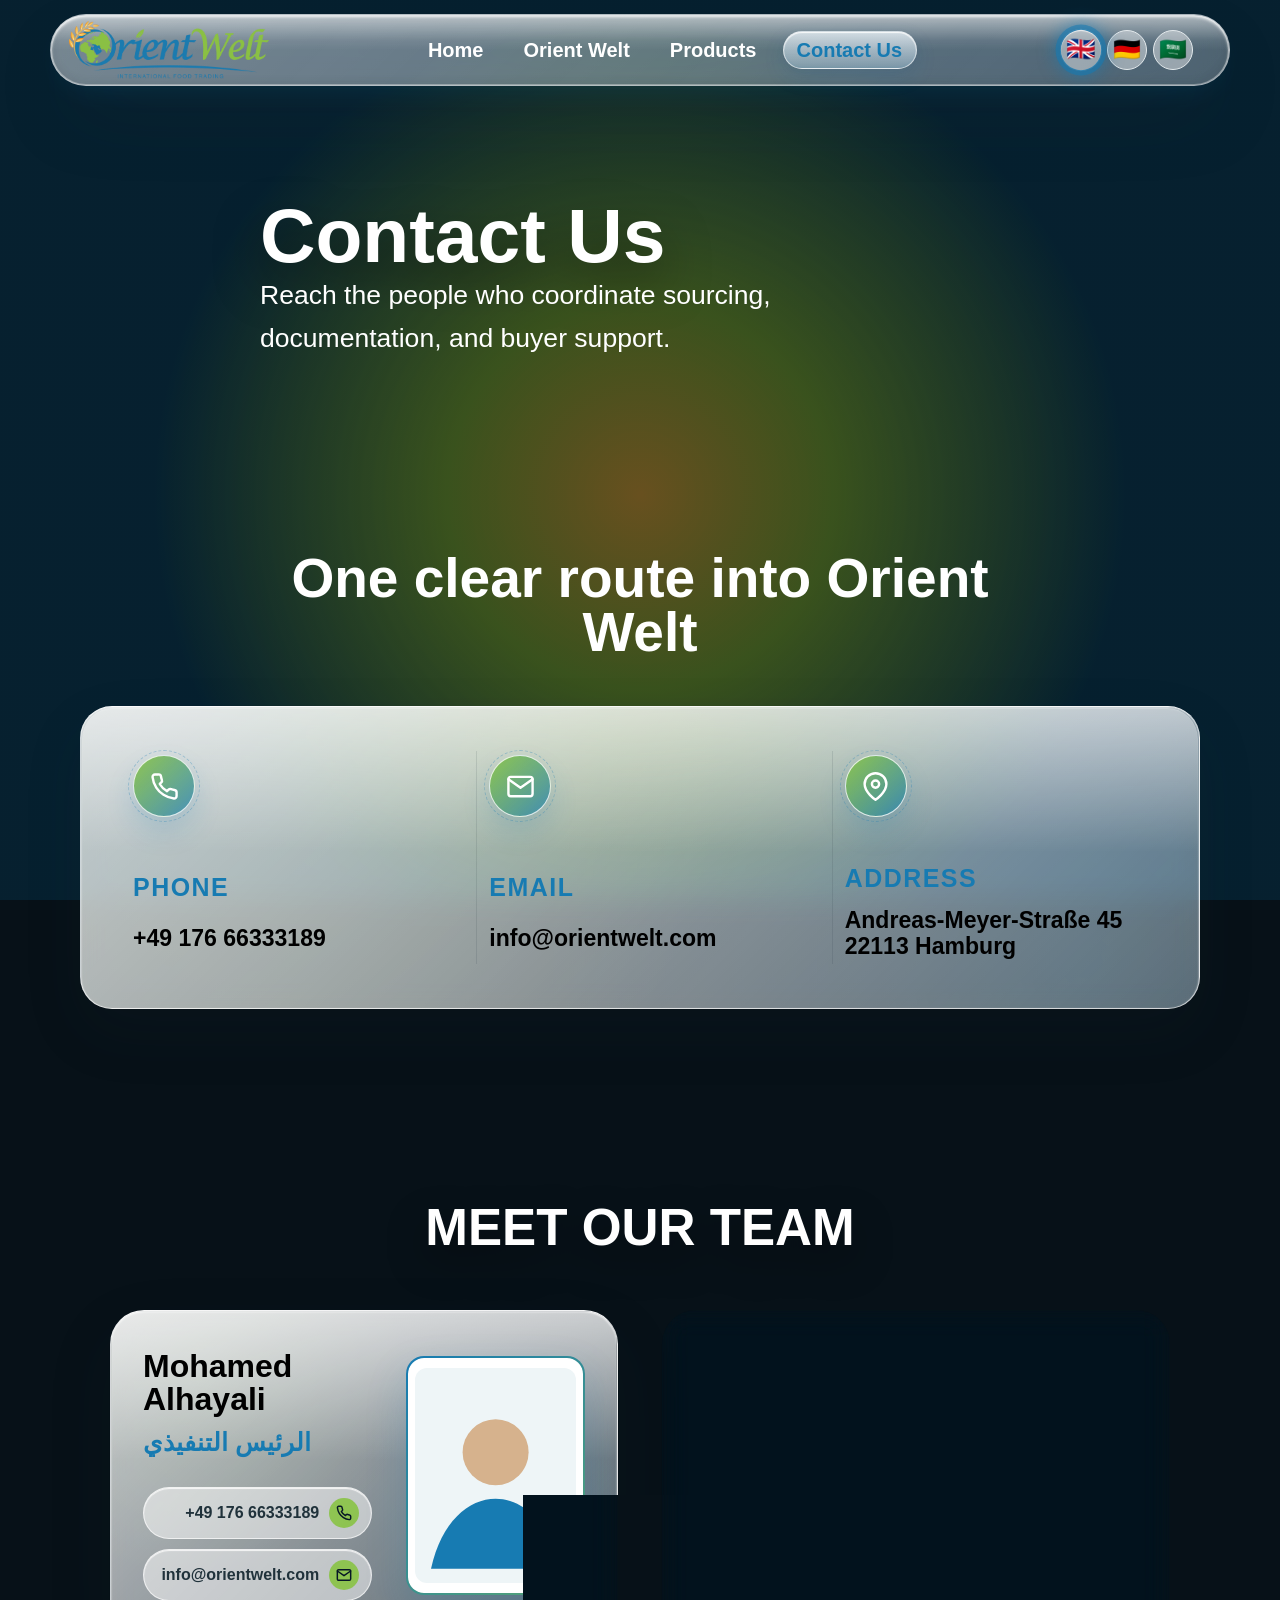
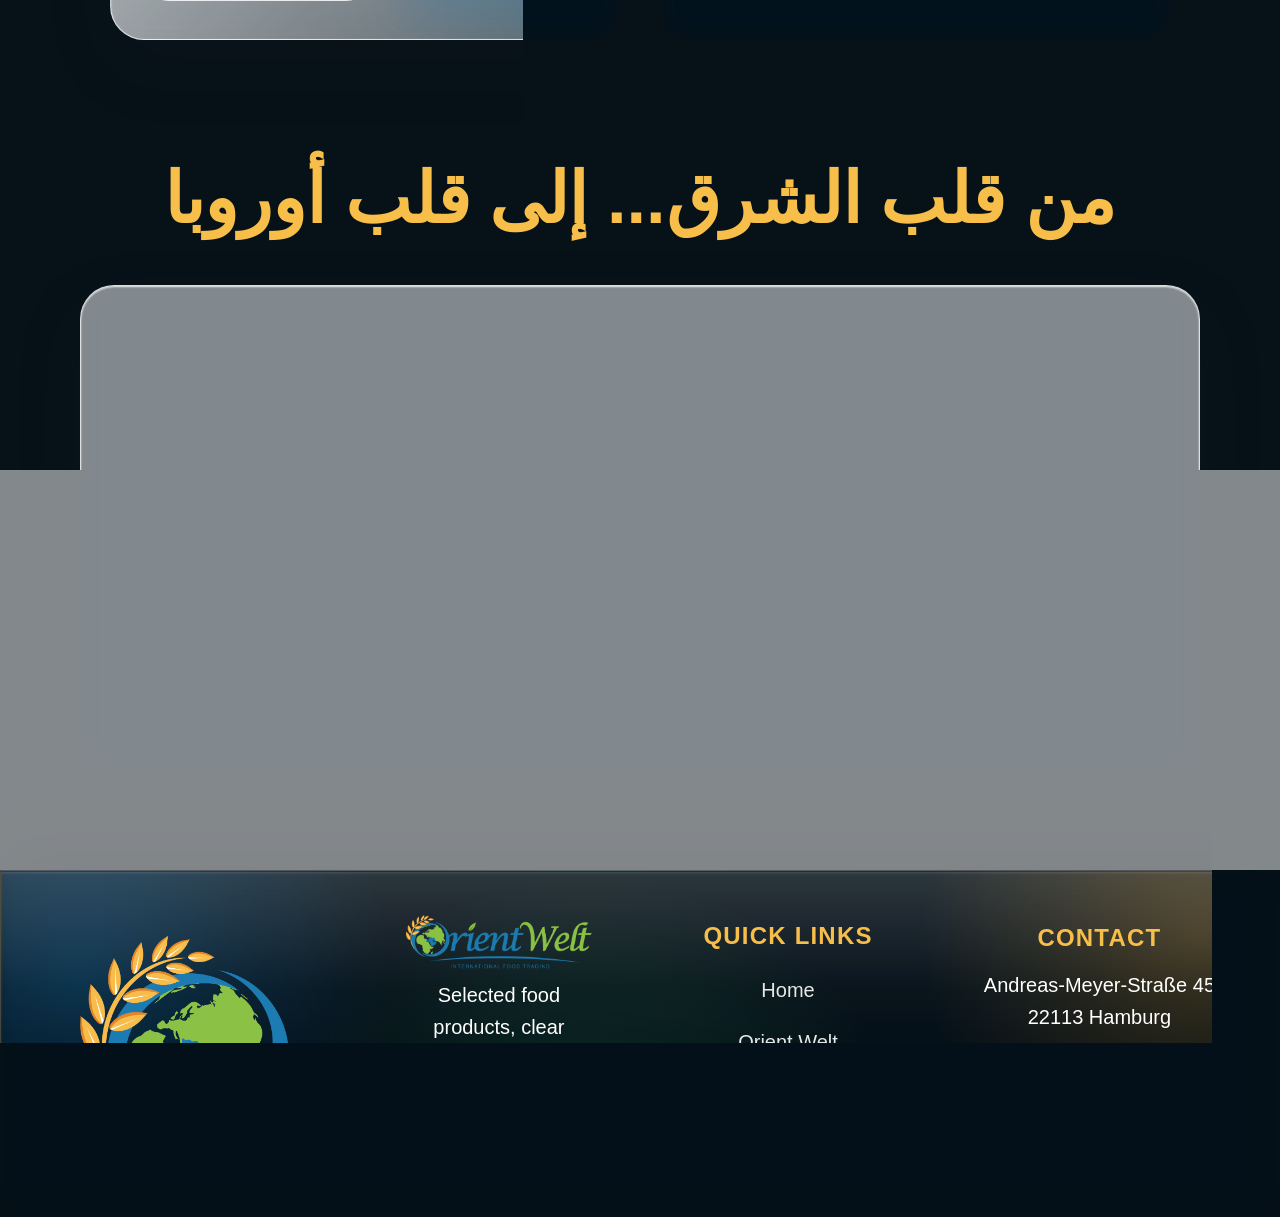
<file: contact.html>
<!doctype html>
<html lang="en">
  <head>
    <meta charset="utf-8">
    <meta name="viewport" content="width=device-width, initial-scale=1">
    <title>Orient Welt | Contact Us</title>
    <meta name="description" content="Contact Orient Welt at Andreas‑Meyer‑Straße 45 22113 Hamburg.">
    <link rel="stylesheet" href="css/style.css?v=25">
    <script src="js/translations.js" defer></script>
    <script src="js/main.js" defer></script>
  </head>
  <body data-page="contact">
    <a class="skip-link" href="#main" data-i18n="a11y.skip">Skip to content</a>
    <header class="site-header"><a class="brand" href="index.html"><img src="assets/images/logo-orient-welt.png" alt="Orient Welt logo"></a><button class="menu-toggle" type="button" aria-controls="primary-nav" aria-expanded="false"><span></span><span></span><span></span><span class="sr-only" data-i18n="nav.menu">Menu</span></button><nav class="primary-nav" id="primary-nav" aria-label="Primary navigation"><a href="index.html" data-i18n="nav.home">Home</a><a href="about.html" data-i18n="nav.about">Orient Welt</a><a href="products.html" data-i18n="nav.products">Products</a><a href="contact.html" data-i18n="nav.contact">Contact Us</a></nav><div class="language-switcher" aria-label="Language"><button type="button" data-lang="en" aria-label="English">🇬🇧</button><button type="button" data-lang="de" aria-label="Deutsch">🇩🇪</button><button type="button" data-lang="ar" aria-label="العربية">🇸🇦</button></div></header>
    <main id="main">
      <div class="content-parallax-panel">
        <section class="page-hero contact-hero">
          <div>
            <h1 data-i18n="contact.hero.title">Contact Us</h1>
            <p data-i18n="contact.hero.text">Reach the people who coordinate sourcing, documentation, and buyer support.</p>
          </div>
        </section>
        <section class="contact-command" aria-labelledby="contact-command-title">
          <div class="contact-command-heading">
            <h2 id="contact-command-title" data-i18n="contact.command.title">One clear route into Orient Welt</h2>
          </div>

          <div class="contact-signal-grid">
            <a class="contact-signal" href="tel:+4917666333189">
              <span class="contact-signal-icon" aria-hidden="true"><svg viewBox="0 0 24 24" role="img" focusable="false"><path d="M22 16.92v3a2 2 0 0 1-2.18 2 19.79 19.79 0 0 1-8.63-3.07 19.5 19.5 0 0 1-6-6 19.79 19.79 0 0 1-3.07-8.67A2 2 0 0 1 4.11 2h3a2 2 0 0 1 2 1.72c.13.96.36 1.9.7 2.81a2 2 0 0 1-.45 2.11L8.09 9.91a16 16 0 0 0 6 6l1.27-1.27a2 2 0 0 1 2.11-.45c.91.34 1.85.57 2.81.7A2 2 0 0 1 22 16.92Z"/></svg></span>
              <span data-i18n="contact.details.phoneLabel">Phone</span>
              <strong data-i18n="footer.phone">+49 176 66333189</strong>
            </a>
            <a class="contact-signal" href="mailto:info@orientwelt.com">
              <span class="contact-signal-icon" aria-hidden="true"><svg viewBox="0 0 24 24" role="img" focusable="false"><rect x="2" y="4" width="20" height="16" rx="2"/><path d="m2 6 10 7 10-7"/></svg></span>
              <span data-i18n="contact.details.emailLabel">Email</span>
              <strong>info@orientwelt.com</strong>
            </a>
            <div class="contact-signal">
              <span class="contact-signal-icon" aria-hidden="true"><svg viewBox="0 0 24 24" role="img" focusable="false"><path d="M21 10c0 7-9 13-9 13s-9-6-9-13a9 9 0 0 1 18 0Z"/><circle cx="12" cy="10" r="3"/></svg></span>
              <span data-i18n="contact.details.addressLabel">Address</span>
              <strong data-i18n="footer.address">Andreas‑Meyer‑Straße 45 22113 Hamburg</strong>
            </div>
          </div>
        </section>
        <section class="team-showcase contact-team-showcase" aria-labelledby="contact-team-title">
          <div class="team-showcase-inner">
            <div class="team-showcase-heading">
              <h2 id="contact-team-title" data-i18n="about.team.title">MEET OUR TEAM</h2>
            </div>
            <div class="contact-team-grid">
              <article class="contact-team-card">
                <div class="contact-team-photo">
                  <img src="assets/images/team-1.svg" alt="Mohamed Alhayali portrait" loading="lazy">
                </div>
                <div class="contact-team-copy" dir="rtl" lang="ar">
                  <h3>Mohamed Alhayali</h3>
                  <p class="team-member-title">الرئيس التنفيذي</p>
                  <div class="contact-team-actions">
                    <a href="tel:+4917666333189"><span aria-hidden="true"><svg viewBox="0 0 24 24" role="img" focusable="false"><path d="M22 16.92v3a2 2 0 0 1-2.18 2 19.79 19.79 0 0 1-8.63-3.07 19.5 19.5 0 0 1-6-6 19.79 19.79 0 0 1-3.07-8.67A2 2 0 0 1 4.11 2h3a2 2 0 0 1 2 1.72c.13.96.36 1.9.7 2.81a2 2 0 0 1-.45 2.11L8.09 9.91a16 16 0 0 0 6 6l1.27-1.27a2 2 0 0 1 2.11-.45c.91.34 1.85.57 2.81.7A2 2 0 0 1 22 16.92Z"/></svg></span><strong dir="ltr" data-i18n="footer.phone">+49 176 66333189</strong></a>
                    <a href="mailto:info@orientwelt.com"><span aria-hidden="true"><svg viewBox="0 0 24 24" role="img" focusable="false"><rect x="2" y="4" width="20" height="16" rx="2"/><path d="m2 6 10 7 10-7"/></svg></span><strong>info@orientwelt.com</strong></a>
                  </div>
                </div>
              </article>
              <article class="contact-team-card">
                <div class="contact-team-photo">
                  <img src="assets/images/team-2.svg" alt="Mahmoud Amir portrait" loading="lazy">
                </div>
                <div class="contact-team-copy" dir="rtl" lang="ar">
                  <h3>Mahmoud Amir</h3>
                  <p class="team-member-title">المدير العام</p>
                  <div class="contact-team-actions">
                    <a href="tel:+4917666333189"><span aria-hidden="true"><svg viewBox="0 0 24 24" role="img" focusable="false"><path d="M22 16.92v3a2 2 0 0 1-2.18 2 19.79 19.79 0 0 1-8.63-3.07 19.5 19.5 0 0 1-6-6 19.79 19.79 0 0 1-3.07-8.67A2 2 0 0 1 4.11 2h3a2 2 0 0 1 2 1.72c.13.96.36 1.9.7 2.81a2 2 0 0 1-.45 2.11L8.09 9.91a16 16 0 0 0 6 6l1.27-1.27a2 2 0 0 1 2.11-.45c.91.34 1.85.57 2.81.7A2 2 0 0 1 22 16.92Z"/></svg></span><strong dir="ltr" data-i18n="footer.phone">+49 176 66333189</strong></a>
                    <a href="mailto:info@orientwelt.com"><span aria-hidden="true"><svg viewBox="0 0 24 24" role="img" focusable="false"><rect x="2" y="4" width="20" height="16" rx="2"/><path d="m2 6 10 7 10-7"/></svg></span><strong>info@orientwelt.com</strong></a>
                  </div>
                </div>
              </article>
            </div>
          </div>
        </section>
        <section class="map-section contact-map-section">
          <div class="contact-map-heading" dir="rtl" lang="ar">
            <h2>من قلب الشرق... إلى قلب أوروبا</h2>
          </div>
          <div class="contact-map-frame">
            <iframe title="Map of Hamburg city center" loading="lazy" src="https://www.google.com/maps?q=Hamburg%2C%20Germany&output=embed"></iframe>
          </div>
        </section>
      </div>
    </main>
    <footer class="site-footer"><span class="footer-glass-shine" aria-hidden="true"></span><div class="footer-inner"><img src="assets/images/logo-icon.png" alt="" class="footer-icon">
        <div class="footer-brand">
          <img src="assets/images/logo-orient-welt.png" alt="Orient Welt logo" class="footer-wordmark">
          <p data-i18n="footer.description">Selected food products, clear sourcing, and reliable trading support for European buyers.</p>
        </div><div class="footer-links"><h2 class="footer-title" data-i18n="footer.quickLinks">Quick Links</h2><nav aria-label="Footer navigation"><a href="index.html" data-i18n="nav.home">Home</a><a href="about.html" data-i18n="nav.about">Orient Welt</a><a href="products.html" data-i18n="nav.products">Products</a><a href="contact.html" data-i18n="nav.contact">Contact Us</a></nav></div><div class="footer-contact"><h2 class="footer-title" data-i18n="footer.contact">Contact</h2><address><span data-i18n="footer.address">Andreas‑Meyer‑Straße 45 22113 Hamburg</span><span data-i18n="footer.phone">+49 176 66333189</span><a href="mailto:info@orientwelt.com">info@orientwelt.com</a></address><div class="socials"><a href="https://www.tiktok.com/@orient.welt.gmbh" aria-label="TikTok" target="_blank" rel="noopener">tt</a><a href="https://www.facebook.com/profile.php?id=61590601015771" aria-label="Facebook" target="_blank" rel="noopener">f</a><a href="https://www.instagram.com/orient.welt.gmbh/" aria-label="Instagram" target="_blank" rel="noopener">ig</a></div></div></div></footer>
  </body>
</html>
</file>
<file: css/style.css>
:root {
  --brand-blue: #177bb2;
  --brand-green: #88c345;
  --brand-gold: #f7be49;
  --brand-orange: #e38626;
  --text-dark: #2b2b2b;
  --bg-light: #f4f6f8;
  --brand-primary-blue: #177bb2;
  --brand-primary-green: #88c345;
  --brand-secondary-gold: #f7be49;
  --brand-secondary-orange: #e38626;
  --brand-white: #ffffff;
  --brand-dark-text: #222222;
  --brand-light-background: #f8f9fa;
  --color-blue: #177bb2;
  --color-green: #88c345;
  --color-white: #ffffff;
  --color-gold: #f7be49;
  --color-orange: #e38626;
  --header-offset: 14px;
  --color-ink: #2b2b2b;
  --color-muted: #60727d;
  --color-line: #e4eaed;
  --color-soft: #f4f6f8;
  --shadow: 0 16px 40px rgba(28, 41, 48, .12);
  --radius: 8px;
}

@font-face {
  font-family: "Helvetica Neue LT Arabic";
  src:
    local("Helvetica Neue LT Arabic"),
    local("HelveticaNeueLTArabic-Roman"),
    local("Helvetica Neue LT Arabic Roman"),
    local("Helvetica Neue");
  font-display: swap;
}

* { box-sizing: border-box; }
html { scroll-behavior: smooth; }
body {
  margin: 0;
  color: #000000;
  font-family: "Helvetica Neue LT Arabic", "Helvetica Neue", Helvetica, Arial, sans-serif;
  line-height: 1.6;
  background: var(--color-white);
}
body.modal-open { overflow: hidden; }
a { color: inherit; text-decoration: none; }
img { display: block; max-width: 100%; }
button, input, textarea { font: inherit; }

.sr-only, .skip-link:not(:focus) {
  position: absolute;
  width: 1px;
  height: 1px;
  padding: 0;
  overflow: hidden;
  clip: rect(0, 0, 0, 0);
  white-space: nowrap;
  border: 0;
}
.skip-link:focus {
  position: fixed;
  top: 12px;
  left: 12px;
  z-index: 1000;
  padding: 10px 14px;
  background: var(--color-blue);
  color: var(--color-white);
  border-radius: var(--radius);
}

.site-header {
  position: fixed;
  top: var(--header-offset);
  left: 50%;
  transform: translate(-50%, var(--header-y, 0));
  z-index: 100;
  display: grid;
  grid-template-columns: auto 1fr auto auto;
  align-items: center;
  gap: clamp(12px, 2vw, 22px);
  width: min(calc(100% - 28px), 1180px);
  margin: 0;
  padding: 6px 14px 6px 18px;
  isolation: isolate;
  background:
    linear-gradient(135deg, rgba(255,255,255,.34), rgba(255,255,255,.14)),
    rgba(255,255,255,.18);
  border: 1px solid rgba(255,255,255,.5);
  border-radius: 99px;
  box-shadow:
    0 34px 78px -24px rgba(28,41,48,.34),
    0 12px 34px -16px rgba(23,123,178,.26),
    inset 0 2px 3px rgba(255,255,255,.82),
    inset 0 -3px 8px rgba(28,41,48,.09),
    inset 0 0 0 1px rgba(255,255,255,.34);
  backdrop-filter: blur(46px) saturate(190%);
  -webkit-backdrop-filter: blur(46px) saturate(190%);
  transition: transform .32s ease, opacity .24s ease;
  will-change: transform, opacity;
}
.site-header.is-chrome-hidden {
  opacity: 0;
  transform: translate(-50%, -140%);
  pointer-events: none;
}
.site-header::before,
.site-header::after {
  content: "";
  position: absolute;
  pointer-events: none;
}
.site-header::before {
  top: 1px;
  left: 1px;
  right: 1px;
  height: 48%;
  z-index: 1;
  border-radius: 99px 99px 26px 26px / 99px 99px 14px 14px;
  background: linear-gradient(180deg, rgba(255,255,255,.66), rgba(255,255,255,.1) 72%, rgba(255,255,255,0));
  opacity: .78;
}
.site-header::after {
  inset: 0;
  z-index: 1;
  border-radius: inherit;
  background: radial-gradient(circle 150px at var(--glare-x, 50%) var(--glare-y, 50%), rgba(255,255,255,.72), rgba(247,190,73,.2) 32%, rgba(255,255,255,0) 68%);
  mix-blend-mode: overlay;
  opacity: 0;
  transition: opacity .24s ease;
}
.site-header.is-glowing::after { opacity: 1; }
.site-header > * {
  position: relative;
  z-index: 2;
}
.brand { display: inline-flex; align-items: center; gap: 12px; min-width: 0; }
.brand img { width: clamp(140px, 17vw, 200px); height: auto; }
.brand span { color: var(--color-muted); font-size: .82rem; white-space: nowrap; }
.footer-brand span { color: var(--color-muted); font-size: 1.15rem; white-space: nowrap; }
.primary-nav {
  position: relative;
  justify-self: center;
  display: flex;
  gap: clamp(4px, 1vw, 12px);
  align-items: center;
}
.nav-active-pill {
  position: absolute;
  top: 0;
  left: 0;
  z-index: 0;
  border-radius: 999px;
  background:
    linear-gradient(180deg, rgba(255,255,255,.7), rgba(255,255,255,.28)),
    rgba(23,123,178,.2);
  border: 1px solid rgba(255,255,255,.58);
  box-shadow:
    0 8px 22px rgba(23,123,178,.12),
    0 3px 8px rgba(28,41,48,.06),
    inset 0 1px 1px rgba(255,255,255,.86),
    inset 0 -1px 2px rgba(23,123,178,.08);
  pointer-events: none;
  transition:
    transform .5s cubic-bezier(.34, 1.2, .64, 1),
    width .5s cubic-bezier(.34, 1.2, .64, 1),
    height .5s cubic-bezier(.34, 1.2, .64, 1),
    background .3s ease,
    box-shadow .3s ease;
}
.nav-active-pill.is-snapping {
  transition: none;
}
.primary-nav a {
  position: relative;
  z-index: 1;
  padding: 6px 14px;
  color: #ffffff;
  border-radius: var(--radius);
  font-weight: 700;
  font-size: 1.25rem;
  line-height: 1.3;
  transition: color .18s ease, transform .12s ease;
}
.primary-nav a:hover, .primary-nav a.active { color: var(--color-blue); }
.primary-nav a.is-pressing { transform: scale(.92); }
.language-switcher { display: flex; justify-self: end; gap: 6px; }
.language-switcher button {
  display: grid;
  place-items: center;
  width: 40px;
  height: 40px;
  padding: 0;
  border: 1px solid var(--color-line);
  border-radius: 999px;
  background: rgba(255,255,255,.42);
  font-size: 1.4rem;
  line-height: 1;
  cursor: pointer;
  transition: border-color .18s ease, box-shadow .18s ease, transform .18s ease;
}
.language-switcher button.active {
  border-color: rgba(23,123,178,.82);
  box-shadow:
    0 0 0 4px rgba(23,123,178,.55),
    0 0 16px 4px rgba(23,123,178,.65),
    inset 0 1px 1px rgba(255,255,255,.72);
  transform: scale(1.06);
}
.menu-toggle {
  display: none;
  width: 42px;
  height: 42px;
  border: 1px solid var(--color-line);
  border-radius: 50%;
  background: rgba(255,255,255,.42);
}
.menu-toggle span:not(.sr-only) { display: block; width: 20px; height: 2px; margin: 4px auto; background: var(--color-ink); }

main {
  position: relative;
  z-index: 50;
  background: var(--color-white);
}

.hero-carousel, .page-hero {
  position: sticky;
  top: 0;
  z-index: 0;
  overflow: hidden;
  min-height: 100vh;
}
.hero-slider, .hero-slide { min-height: 100vh; }
.hero-slide, .page-hero {
  background-image: linear-gradient(90deg, rgba(0,0,0,.64), rgba(0,0,0,.2)), var(--hero-image);
  background-size: cover;
  background-position: center;
}
.hero-slider {
  position: relative;
  min-height: inherit;
}
body[data-page="home"] .hero-carousel {
  background: #050b10;
}
body[data-page="home"] .hero-slider {
  transform: translate3d(0, var(--home-hero-y, 0), 0);
  transform-origin: 50% 0;
  opacity: var(--home-hero-opacity, 1);
  filter: blur(var(--home-hero-blur, 0));
  will-change: transform, opacity, filter;
}
.hero-slide {
  position: absolute;
  inset: 0;
  opacity: 0;
  transition: opacity .75s ease;
  display: grid;
  place-items: center;
  text-align: center;
}
body[data-page="home"] .hero-slide {
  background-repeat: no-repeat, no-repeat;
  background-size: cover, 100% 100%;
  background-position: center, center;
  animation-duration: 20s;
  animation-timing-function: ease-in-out;
  animation-iteration-count: infinite;
  animation-direction: alternate;
}
body[data-page="home"] .hero-slide:nth-child(1) { animation-name: heroKenBurnsTopLeft; }
body[data-page="home"] .hero-slide:nth-child(2) { animation-name: heroKenBurnsBottomRight; }
body[data-page="home"] .hero-slide:nth-child(3) { animation-name: heroKenBurnsTopRight; }
body[data-page="home"] .hero-slide:nth-child(4) { animation-name: heroKenBurnsBottomLeft; }
@keyframes heroKenBurnsTopLeft {
  from { background-size: cover, 100% 100%; background-position: center, center; }
  to   { background-size: cover, 118% 118%; background-position: center, 24% 22%; }
}
@keyframes heroKenBurnsBottomRight {
  from { background-size: cover, 100% 100%; background-position: center, center; }
  to   { background-size: cover, 118% 118%; background-position: center, 76% 78%; }
}
@keyframes heroKenBurnsTopRight {
  from { background-size: cover, 100% 100%; background-position: center, center; }
  to   { background-size: cover, 118% 118%; background-position: center, 78% 24%; }
}
@keyframes heroKenBurnsBottomLeft {
  from { background-size: cover, 100% 100%; background-position: center, center; }
  to   { background-size: cover, 118% 118%; background-position: center, 22% 76%; }
}
@media (prefers-reduced-motion: reduce) {
  body[data-page="home"] .hero-slide { animation: none; }
}
.hero-slide::before {
  content: "";
  position: absolute;
  inset: 0;
  background:
    radial-gradient(circle at 50% 28%, rgba(23,123,178,.16), transparent 38%),
    linear-gradient(180deg, rgba(12,22,27,.5), rgba(12,22,27,.72));
}
#hero-slide-1:checked ~ .hero-slider .hero-slide:nth-child(1),
#hero-slide-2:checked ~ .hero-slider .hero-slide:nth-child(2),
#hero-slide-3:checked ~ .hero-slider .hero-slide:nth-child(3),
#hero-slide-4:checked ~ .hero-slider .hero-slide:nth-child(4) {
  opacity: 1;
  z-index: 1;
}
.hero-slide-copy, .page-hero > div {
  position: relative;
  z-index: 2;
  width: min(850px, calc(100% - 36px));
  color: var(--color-white);
}
body[data-page="home"] .hero-slide-copy {
  font-family: "Rubik", "Helvetica Neue LT Arabic", "Helvetica Neue", Helvetica, Arial, sans-serif;
}
.hero-slide-copy {
  display: grid;
  justify-items: center;
  gap: 28px;
  padding: calc(var(--header-offset) + 96px) 18px 150px;
}
.hero-slide-arabic {
  place-items: center end;
  text-align: right;
}
.hero-slide-arabic .hero-slide-copy {
  justify-items: end;
  width: min(760px, calc(100% - 36px));
  margin-right: clamp(24px, 8vw, 128px);
  margin-left: auto;
}
.hero-slide-arabic .hero-slide-copy p {
  margin-left: auto;
}
.multicolor-text {
  color: var(--color-white);
}
.multicolor-text-overlay {
  position: relative;
  font-weight: 400;
}
.tashkeel-full {
  color: var(--color-green);
  text-shadow: none;
}
.tashkeel-base {
  position: absolute;
  inset: 0;
  color: var(--color-white);
}
.tashkeel-mline {
  display: block;
  position: relative;
  font-weight: 400;
}
.tashkeel-mline-dup {
  position: absolute;
  inset: 0;
  color: var(--color-white);
  text-shadow: none;
}
.multicolor-text-gold .tashkeel-full {
  color: var(--color-gold);
}
.multicolor-text-base-gold {
  color: var(--color-gold);
}
.multicolor-text-base-gold .tashkeel-base {
  color: var(--color-gold);
}
.multicolor-text-base-gold .tashkeel-full {
  color: var(--color-white);
}
.hero-slide-sky {
  background-image: linear-gradient(90deg, rgba(0,0,0,.4), rgba(0,0,0,.12)), var(--hero-image);
}
.hero-slide-sky .hero-slide-copy h1,
.hero-slide-pantry .hero-slide-copy h2,
.hero-slide-pantry .hero-slide-copy p {
  font-family: "Helvetica Neue LT Arabic", "Helvetica Neue", Helvetica, Arial, sans-serif;
}
.hero-slide-sky::before {
  background:
    radial-gradient(circle at 50% 28%, rgba(23,123,178,.1), transparent 38%),
    linear-gradient(180deg, rgba(12,22,27,.26), rgba(12,22,27,.46));
}
.hero-slide-logistics {
  background-image: linear-gradient(90deg, rgba(0,0,0,.4), rgba(0,0,0,.1)), var(--hero-image);
}
.hero-slide-logistics::before {
  background:
    radial-gradient(circle at 50% 28%, rgba(23,123,178,.08), transparent 38%),
    linear-gradient(180deg, rgba(12,22,27,.22), rgba(12,22,27,.4));
}
.hero-slide-logistics .hero-slide-copy {
  width: min(540px, calc(100% - 48px));
  margin-top: 0;
}
.hero-slide-logistics .hero-slide-copy h2 {
  font-size: clamp(2.4rem, 4.4vw, 3.9rem);
  line-height: 1.15;
}
.hero-slide-pantry {
  background-image: linear-gradient(90deg, rgba(0,0,0,.68), rgba(0,0,0,.18)), var(--hero-image);
}
.hero-slide-pantry::before {
  background:
    radial-gradient(circle at 50% 28%, rgba(23,123,178,.06), transparent 38%),
    linear-gradient(180deg, rgba(12,22,27,.4), rgba(12,22,27,.24));
}
.hero-slide-pantry .hero-slide-copy p {
  font-size: clamp(1.2rem, 2.6vw, 1.6rem);
}
.hero-slide-daily {
  background-image: linear-gradient(90deg, rgba(0,0,0,.3), rgba(0,0,0,.04)), var(--hero-image);
}
.hero-slide-daily::before {
  background:
    radial-gradient(circle at 50% 28%, rgba(23,123,178,.06), transparent 38%),
    linear-gradient(180deg, rgba(12,22,27,.16), rgba(12,22,27,.28));
}
.hero-cta-pulse {
  min-height: 64px;
  padding: 17px 52px;
  border: none;
  border-radius: 999px;
  background: var(--color-green);
  color: #12210a;
  font-size: 1.15rem;
  box-shadow: 0 0 0 0 rgba(136, 195, 69, .7);
  animation: heroCtaPulse 2s infinite;
}
.hero-cta-pulse:hover {
  background: var(--color-green);
  border-color: transparent;
  transform: translateY(-1px) scale(1.03);
}
@keyframes heroCtaPulse {
  0% { box-shadow: 0 0 0 0 rgba(136, 195, 69, .7); }
  70% { box-shadow: 0 0 0 22px rgba(136, 195, 69, 0); }
  100% { box-shadow: 0 0 0 0 rgba(136, 195, 69, 0); }
}
@media (prefers-reduced-motion: reduce) {
  .hero-cta-pulse { animation: none; }
}
.hero-slide-topleft .hero-slide-copy {
  align-self: start;
  margin-left: clamp(16px, 4vw, 56px);
  margin-right: auto;
  margin-top: 90px;
}
.hero-slide-sky .hero-slide-copy,
.hero-slide-pantry .hero-slide-copy {
  align-self: start;
  margin-right: clamp(60px, 9vw, 150px);
  margin-left: auto;
  margin-top: 50px;
}
body[data-page="home"] .hero-slide-copy {
  text-shadow:
    0 0 16px rgba(0, 0, 0, .9),
    0 0 40px rgba(0, 0, 0, .8),
    0 0 80px rgba(0, 0, 0, .7),
    0 6px 28px rgba(0, 0, 0, .85);
}
body[data-page="home"] .hero-cta {
  text-shadow: none;
}
.hero-eyebrow {
  margin-bottom: 12px;
  color: var(--color-gold);
  font-size: clamp(.82rem, 1.4vw, 1rem);
  font-weight: 900;
  letter-spacing: 0;
  text-transform: uppercase;
}
.hero-slide-copy h1, .hero-slide-copy h2, .page-hero h1 {
  margin: 0;
  font-size: clamp(2.5rem, 6vw, 5.8rem);
  letter-spacing: 0;
}
.hero-slide-copy h1, .hero-slide-copy h2 {
  line-height: 1.5;
}
.page-hero h1 {
  line-height: 1.02;
}
.hero-divider {
  width: 74px;
  height: 3px;
  margin: 24px 0;
  border-radius: 999px;
  background: var(--color-green);
}
.hero-slide-copy p, .page-hero p {
  max-width: 670px;
  margin: 0 0 28px;
  font-size: clamp(1rem, 2vw, 1.28rem);
}
.hero-slide-copy p {
  margin-bottom: 0;
}
.hero-cta {
  display: inline-flex;
  align-items: center;
  justify-content: center;
  min-height: 46px;
  padding: 11px 22px;
  border: 2px solid rgba(255,255,255,.82);
  border-radius: var(--radius);
  color: var(--color-white);
  font-weight: 900;
  transition: background .2s ease, border-color .2s ease, transform .2s ease;
}
.hero-cta:hover {
  background: var(--color-blue);
  border-color: var(--color-blue);
  transform: translateY(-1px);
}
.hero-cta-gold {
  min-height: 56px;
  padding: 15px 44px;
  border: none;
  border-radius: 999px;
  background: var(--color-gold);
  color: #3a2705;
  font-size: 1.05rem;
  box-shadow: 0 10px 30px rgba(0,0,0,.28);
}
.hero-cta-gold:hover {
  background: #ffd772;
  border-color: transparent;
  transform: translateY(-1px);
}
.hero-cta-blue {
  min-height: 56px;
  padding: 15px 44px;
  border: none;
  border-radius: 999px;
  background: var(--color-blue);
  color: var(--color-white);
  font-size: 1.05rem;
  box-shadow: 0 10px 30px rgba(0,0,0,.28);
}
.hero-cta-blue:hover {
  background: #1c8ecc;
  border-color: transparent;
  transform: translateY(-1px);
}
.hero-cta-ghost {
  gap: 10px;
  min-height: 50px;
  padding: 13px 26px;
  border: none;
  border-radius: 999px;
  background: rgba(255,255,255,.96);
  color: #12210a;
  font-size: 1rem;
}
.hero-cta-ghost:hover {
  background: var(--color-white);
  border-color: transparent;
  transform: translateY(-1px);
}
.hero-cta-arrow {
  font-size: 1.2rem;
  line-height: 1;
}
.page-hero { display: grid; align-items: center; justify-items: center; min-height: 100vh; }
.products-hero {
  --hero-image: url("../assets/images/products-header.jpeg?v=3");
  background-image: linear-gradient(90deg, rgba(0,0,0,.64), rgba(0,0,0,.2)), url("../assets/images/products-header.jpeg?v=3");
}
.orient-story-hero {
  background-image: linear-gradient(90deg, rgba(0,0,0,.55), rgba(0,0,0,.08)), var(--hero-image);
}
.orient-story-copy {
  justify-self: start;
  align-self: center;
  width: min(420px, calc(100% - 36px));
  margin-left: clamp(-24px, -1vw, 0px);
  margin-right: auto;
  margin-top: -18vh;
  text-align: right;
}
.orient-story-copy .orient-story-line {
  margin: 0 0 .6em;
  font-size: clamp(1.78rem, 3.38vw, 2.37rem);
  font-weight: 700;
  line-height: 1.9;
}
.orient-story-copy .orient-story-line span {
  color: var(--color-gold);
  text-shadow:
    0 0 16px rgba(0, 0, 0, .9),
    0 0 40px rgba(0, 0, 0, .8),
    0 0 80px rgba(0, 0, 0, .7),
    0 6px 28px rgba(0, 0, 0, .85);
}
.orient-story-copy .orient-story-line:last-child { margin-bottom: 0; }
@media (max-width: 640px) {
  .orient-story-hero {
    background-position: left center;
  }
  .orient-story-copy {
    justify-self: start;
    align-self: end;
    width: min(420px, calc(100% - 36px));
    margin: 0 clamp(16px, 5vw, 32px) 32px;
    text-align: right;
  }
}
.hero-static-heading {
  display: flex;
  flex-direction: column;
  align-items: center;
  gap: 0.35em;
  max-width: 900px;
  margin: 0 auto;
  font-size: clamp(1.5rem, 3vw, 2.4rem);
  font-weight: 700;
  line-height: 1.55;
  color: var(--color-white);
  text-shadow: 0 4px 20px rgba(0, 0, 0, 0.45);
  text-align: center;
}
.hero-static-heading .hero-static-line { display: block; }
/* ==========================================================================
   Rotating Text Animation (Rachel Smith style: CodePen /rachsmith/pen/BNKJme)
   ========================================================================== */
.rotating-text {
  display: flex;
  flex-wrap: wrap;
  align-items: center;
  justify-content: center;
  gap: 0.3em;
  margin: 0 auto;
  font-size: clamp(1.85rem, 3.8vw, 3.25rem);
  font-weight: 700;
  line-height: 1.2;
  letter-spacing: -0.01em;
  color: var(--color-white);
  text-shadow: 0 4px 20px rgba(0, 0, 0, 0.45);
  perspective: 1000px;
  text-align: center;
}

.rotating-text p,
.rotating-text span {
  display: inline-block;
  vertical-align: top;
}

.rotating-text .rotating-prefix {
  margin: 0;
  display: inline-block;
}

.rotating-text .rotating-words {
  position: relative;
  display: block;
  width: 100%;
  vertical-align: top;
  height: 1.6em;
  text-align: center;
  margin-top: .15em;
}

.rotating-text .word {
  position: absolute;
  top: 0;
  left: 0;
  right: 0;
  text-align: center;
  opacity: 0;
  white-space: nowrap;
  font-size: 1.35em;
}

.rotating-text .letter {
  display: inline-block;
  position: relative;
  float: left;
  transform: translateZ(20px);
  transform-origin: 50% 50% 20px;
}

.rotating-text[dir="rtl"] .letter {
  float: none;
}

.rotating-text .letter.out {
  transform: rotateX(90deg);
  transition: transform 0.32s cubic-bezier(0.55, 0.055, 0.675, 0.19);
}

.rotating-text .letter.behind {
  transform: rotateX(-90deg);
}

.rotating-text .letter.in {
  transform: rotateX(0deg);
  transition: transform 0.38s cubic-bezier(0.175, 0.885, 0.32, 1.275);
}

/* Palette matching Rachel Smith's CodePen colors */
.rotating-text .wisteria {
  color: #a569bd;
}

.rotating-text .belize {
  color: #3498db;
}

.rotating-text .pomegranate {
  color: #e74c3c;
}

.rotating-text .green {
  color: #2ecc71;
}

.rotating-text .midnight {
  color: #f7be49;
}

@media (max-width: 640px) {
  .rotating-text {
    flex-direction: column;
    gap: 0.15em;
    font-size: clamp(1.6rem, 6vw, 2.3rem);
  }
  .rotating-text .rotating-words {
    min-width: 0;
    width: 100%;
    text-align: center;
  }
  .rotating-text .word {
    left: 50%;
    transform: translateX(-50%);
  }
}
.hero-controls {
  position: absolute;
  z-index: 3;
  left: clamp(18px, 6vw, 92px);
  right: clamp(18px, 6vw, 92px);
  bottom: 28px;
  display: grid;
  grid-template-columns: repeat(4, minmax(0, 1fr));
  gap: clamp(10px, 2vw, 28px);
}
body[data-page="home"] .hero-controls {
  opacity: var(--home-hero-controls-opacity, 1);
  transform: translateY(var(--home-hero-controls-y, 0));
  will-change: opacity, transform;
}
.hero-controls label {
  display: block;
  padding: 8px 0;
  color: rgba(255,255,255,.72);
  cursor: pointer;
  transition: transform .2s ease;
}
.hero-controls label:hover { transform: translateY(-1px); }
.hero-progress {
  display: block;
  width: 100%;
  height: 4px;
  overflow: hidden;
  background: rgba(255,255,255,.38);
  border-radius: 999px;
  box-shadow: inset 0 1px 1px rgba(255,255,255,.18);
}
.hero-progress span {
  display: block;
  width: 100%;
  height: 100%;
  transform: scaleX(0);
  transform-origin: left;
  background: var(--color-blue);
}
#hero-slide-1:checked ~ .hero-controls label:nth-child(1),
#hero-slide-2:checked ~ .hero-controls label:nth-child(2),
#hero-slide-3:checked ~ .hero-controls label:nth-child(3),
#hero-slide-4:checked ~ .hero-controls label:nth-child(4) {
  color: var(--color-white);
}
#hero-slide-1:checked ~ .hero-controls label:nth-child(1) .hero-progress span,
#hero-slide-2:checked ~ .hero-controls label:nth-child(2) .hero-progress span,
#hero-slide-3:checked ~ .hero-controls label:nth-child(3) .hero-progress span,
#hero-slide-4:checked ~ .hero-controls label:nth-child(4) .hero-progress span {
  animation: heroProgress 5s linear forwards;
}
@keyframes heroProgress {
  from { transform: scaleX(0); }
  to { transform: scaleX(1); }
}

.btn {
  display: inline-flex;
  align-items: center;
  justify-content: center;
  min-height: 44px;
  padding: 11px 18px;
  border-radius: var(--radius);
  border: 1px solid transparent;
  font-weight: 800;
  transition: transform .2s ease, box-shadow .2s ease, background .2s ease;
}
.btn:hover { transform: translateY(-1px); box-shadow: 0 8px 20px rgba(28,41,48,.14); }
.btn-primary { background: var(--color-green); color: var(--color-white); }
.btn-outline { border-color: var(--color-blue); color: var(--color-blue); background: var(--color-white); }
.btn-light { background: var(--color-white); color: var(--color-blue); }
.btn-light-outline { border-color: rgba(255,255,255,.7); color: var(--color-white); }

.why-choose {
  position: relative;
  overflow: hidden;
  padding: clamp(58px, 8vw, 104px) clamp(18px, 5vw, 72px);
  background: #FCFBFA;
  color: #000000;
}
.why-choose-inner {
  position: relative;
  z-index: 2;
  max-width: 1180px;
  margin: 0 auto;
}
.why-heading {
  position: relative;
  isolation: isolate;
  overflow: hidden;
  max-width: 1180px;
  width: max-content;
  margin: 0 auto 38px;
  padding: clamp(28px, 4vw, 40px) clamp(20px, 4vw, 48px);
  border-radius: 26px;
  background: rgba(255,255,255,.6);
  backdrop-filter: blur(20px) saturate(180%);
  -webkit-backdrop-filter: blur(20px) saturate(180%);
  border: 1px solid rgba(255,255,255,.75);
  box-shadow: 0 20px 44px -14px rgba(7,17,24,.18), inset 0 1px 2px rgba(255,255,255,.9);
  text-align: center;
}
.why-heading::before,
.why-heading::after {
  content: "";
  position: absolute;
  inset: 0;
  z-index: -1;
  border-radius: inherit;
  pointer-events: none;
  box-shadow: inset 0 0 0 2px var(--color-green);
  animation: aboutDuoBorderTrace 6s linear infinite;
}
.why-heading::after {
  box-shadow: inset 0 0 0 2px var(--color-blue);
  animation-delay: -3s;
}
@media (prefers-reduced-motion: reduce) {
  .why-heading::before,
  .why-heading::after {
    animation: none;
    clip-path: none;
  }
}
.why-heading h2 {
  position: relative;
  margin: 0;
  line-height: 1.35;
  font-size: clamp(3.2rem, 5.8vw, 4.8rem);
  color: #000000;
  white-space: nowrap;
}
.pillar-panel h3 {
  position: relative;
  margin: 0;
  color: #ffffff;
  font-family: "Aref Ruqaa", "Helvetica Neue LT Arabic", "Helvetica Neue", Helvetica, Arial, sans-serif;
  font-weight: 700;
  line-height: 1.2;
  text-align: center;
  font-size: clamp(2.2rem, 4vw, 3.2rem);
  text-shadow: 0 4px 14px rgba(0, 0, 0, 0.5);
}
@keyframes whyTitleShimmer {
  to { background-position: -220% 0; }
}
.why-heading h2::after,
.pillar-panel h3::after {
  content: "";
  display: block;
  width: 84px;
  height: 4px;
  margin: 20px auto 0;
  border-radius: 999px;
  background: linear-gradient(90deg, #177bb2, #88c345, #D4A359, #177bb2);
  background-size: 220% auto;
  animation: whyTitleShimmer 5s linear infinite;
}
.why-heading p {
  margin: 18px auto 0;
  color: #000000;
  font-size: clamp(1.35rem, 2vw, 1.6rem);
  font-weight: 600;
  line-height: 1.6;
}
.why-card-grid {
  display: grid;
  grid-template-columns: repeat(3, minmax(0, 1fr));
  gap: 22px;
  margin-top: clamp(36px, 6vw, 76px);
  opacity: 0;
  transform: translateY(28px);
  transition: transform .5s cubic-bezier(.16,1,.3,1), opacity .6s ease;
}
.why-card-grid.in-view {
  opacity: 1;
  transform: translateY(0);
}
.why-card {
  position: relative;
  isolation: isolate;
  display: grid;
  grid-template-rows: 1fr auto;
  border-radius: 22px;
  background: transparent;
  overflow: hidden;
  transition: transform .2s ease;
}
.why-card::before {
  content: "";
  position: absolute;
  inset: 0;
  z-index: 0;
  border-radius: inherit;
  backdrop-filter: blur(20px) saturate(160%);
  -webkit-backdrop-filter: blur(20px) saturate(160%);
  filter: url(#why-card-lens) saturate(115%) brightness(0.325);
}
.why-card::after {
  content: "";
  position: absolute;
  inset: 0;
  z-index: 1;
  border: 1px solid #E8E5E1;
  border-radius: 22px;
  background: rgba(255, 255, 255, 0.05);
  box-shadow: inset 1px 1px 0 rgba(255, 255, 255, 0.6), inset 0 0 12px rgba(255, 255, 255, 0.35);
  transition: border-color .2s ease, box-shadow .2s ease;
}
.why-card:hover {
  transform: translateY(-3px);
}
.why-card:hover::after {
  border-color: rgba(212,163,89,.5);
  box-shadow: inset 1px 1px 0 rgba(255, 255, 255, 0.6), inset 0 0 12px rgba(255, 255, 255, 0.35), 0 18px 42px rgba(26,51,34,.12);
}
.why-card-content {
  position: relative;
  z-index: 2;
  align-self: start;
  padding: clamp(24px, 3vw, 32px);
}
.why-card-head {
  display: flex;
  align-items: flex-start;
  justify-content: center;
  gap: 12px;
  margin-bottom: 32px;
}
.why-card-title-frame {
  display: flex;
  align-items: center;
  justify-content: center;
  height: clamp(60px, 8vw, 78px);
  aspect-ratio: 1209 / 289;
  background-image: url('../assets/images/why-title-frame.png');
  background-size: 100% 100%;
  background-repeat: no-repeat;
  filter: drop-shadow(0 8px 18px rgba(0, 0, 0, .35));
}
.why-card-title-frame h3 {
  margin: 0;
  text-align: center;
}
.pillar-icon svg {
  width: 30px;
  height: 30px;
  fill: none;
  stroke: currentColor;
  stroke-width: 2;
  stroke-linecap: round;
  stroke-linejoin: round;
}
.why-card h3 {
  margin: 0;
  color: #ffffff;
  font-size: 3.168rem;
  line-height: 1.2;
}
.why-card p {
  margin: 0;
  color: #ffffff;
  font-size: 1.4rem;
  font-weight: 700;
}
.why-card p + p {
  margin-top: 12px;
}
.why-card img {
  position: relative;
  z-index: 0;
  width: 100%;
  height: 210px;
  object-fit: cover;
  border-radius: 0 0 22px 22px;
  border: 1.5px solid rgba(255, 255, 255, 0.9);
  border-top: 0;
}
.pillar-panel {
  position: relative;
  isolation: isolate;
  margin-top: 28px;
  padding: clamp(32px, 5vw, 52px) clamp(22px, 4vw, 44px);
  border-radius: 28px;
  background:
    radial-gradient(circle at 14% 10%, rgba(23, 123, 178, 0.22), transparent 42%),
    radial-gradient(circle at 88% 90%, rgba(247, 190, 73, 0.16), transparent 46%),
    rgba(4, 10, 16, 0.52);
  border: 1px solid rgba(255, 255, 255, 0.14);
  box-shadow: inset 0 1px 0 rgba(255, 255, 255, 0.16), 0 30px 60px rgba(0, 0, 0, 0.35);
  backdrop-filter: blur(30px) saturate(120%);
  -webkit-backdrop-filter: blur(30px) saturate(120%);
  opacity: 0;
  transform: translateY(24px);
  transition: transform .45s cubic-bezier(.16,1,.3,1), opacity .6s ease;
}
.pillar-panel.in-view {
  opacity: 1;
  transform: translateY(0);
}
.pillar-grid {
  position: relative;
  display: grid;
  grid-template-columns: repeat(4, minmax(0, 1fr));
  gap: 18px;
  margin-top: 34px;
}
.pillar-item {
  position: relative;
  z-index: 1;
  display: grid;
  justify-items: center;
  align-content: start;
  gap: 10px;
  padding: clamp(24px, 3vw, 30px) 16px;
  border-radius: 20px;
  border: 1px solid rgba(255, 255, 255, 0.14);
  background: rgba(255, 255, 255, 0.05);
  box-shadow: inset 1px 1px 0 rgba(255, 255, 255, 0.12);
  text-align: center;
  opacity: 0;
  transform: translateY(16px);
  transition: transform .5s cubic-bezier(.16,1,.3,1), opacity .5s ease, border-color .3s ease, box-shadow .3s ease, background .3s ease;
}
.pillar-item.in-view {
  opacity: 1;
  transform: translateY(0);
}
.pillar-item:nth-child(1) { transition-delay: 0s; }
.pillar-item:nth-child(2) { transition-delay: .1s; }
.pillar-item:nth-child(3) { transition-delay: .2s; }
.pillar-item:nth-child(4) { transition-delay: .3s; }
.pillar-item:hover {
  border-color: rgba(247, 190, 73, 0.45);
  background: rgba(255, 255, 255, 0.09);
  box-shadow: inset 1px 1px 0 rgba(255, 255, 255, 0.16), 0 14px 30px rgba(0, 0, 0, 0.28);
}
.pillar-icon {
  position: relative;
  display: grid;
  place-items: center;
  width: 64px;
  height: 64px;
  border: 1px solid rgba(255, 255, 255, 0.7);
  border-radius: 999px;
  background: rgba(255, 255, 255, 0.92);
  color: #1A3322;
  transition: transform .35s ease, box-shadow .35s ease, border-color .35s ease;
}
.pillar-item:hover .pillar-icon {
  transform: translateY(-4px) scale(1.06);
  border-color: var(--color-gold);
  box-shadow: 0 10px 24px rgba(247, 190, 73, 0.35);
}
.pillar-icon img {
  display: block;
  width: 36px;
  height: 36px;
  object-fit: contain;
}
.pillar-item h4 {
  margin: 4px 0 0;
  color: #ffffff;
  font-size: clamp(1.1rem, 1.6vw, 1.3rem);
  line-height: 1.25;
}
.pillar-item p {
  margin: 0;
  color: rgba(255, 255, 255, 0.8);
  font-size: clamp(1rem, 1.3vw, 1.1rem);
  line-height: 1.6;
}
@media (prefers-reduced-motion: reduce) {
  .why-heading h2::after,
  .pillar-panel h3::after,
  .contact-signal-icon,
  .contact-signal-icon::after {
    animation: none;
  }
  .why-card-grid,
  .pillar-panel,
  .pillar-item,
  .contact-command-heading,
  .team-showcase-heading,
  .about-story,
  .contact-signal,
  .contact-team-card,
  .team-alt-row,
  .team-plain-row,
  .contact-map-frame {
    opacity: 1;
    transform: none;
    transition: none;
  }
  .about-story-name .glow-letter {
    opacity: 1;
    animation: none;
    text-shadow: none;
  }
}

main > section:not(.hero-carousel):not(.page-hero) {
  position: relative;
  z-index: 2;
}
.content-parallax-panel > section {
  position: relative;
  z-index: 2;
}
.content-parallax-panel {
  position: relative;
  z-index: 2;
  background: var(--color-white);
  box-shadow:
    0 -18px 42px rgba(0,0,0,.38),
    0 18px 42px rgba(0,0,0,.34),
    0 0 64px rgba(0,0,0,.22);
}
.section { padding: clamp(56px, 8vw, 96px) clamp(18px, 5vw, 72px); background: var(--color-white); }
.soft { background: var(--color-soft); }
.section-heading { max-width: 760px; margin: 0 auto 34px; text-align: center; }
.section-heading span, .section-kicker {
  display: inline-block;
  margin-bottom: 8px;
  color: var(--color-orange);
  font-weight: 800;
  text-transform: uppercase;
  font-size: .78rem;
  letter-spacing: 0;
}
.section-heading h2, .split h2, .contact-form h2, .contact-details h2 {
  margin: 0 0 14px;
  font-size: clamp(1.8rem, 3vw, 2.7rem);
  line-height: 1.14;
}
.section-heading p, .split p { color: #000000; }
.feature-grid, .testimonial-grid, .team-grid, .product-grid {
  display: grid;
  grid-template-columns: repeat(4, minmax(0, 1fr));
  gap: 18px;
  max-width: 1180px;
  margin: 0 auto;
}
.feature-card, blockquote, .team-grid article, .product-card, .contact-form, .contact-details {
  border: 0;
  border-radius: var(--radius);
  background: var(--color-white);
  padding: 22px;
}
.feature-card .icon {
  display: inline-grid;
  place-items: center;
  width: 38px;
  height: 38px;
  margin-bottom: 12px;
  border-radius: 50%;
  background: #eef8fc;
  color: var(--color-blue);
  font-weight: 900;
}
.feature-card h3, .team-grid h3 { margin: 0 0 8px; }
.feature-card p, blockquote p, .team-grid p { margin: 0; color: #000000; }
.centered { text-align: center; margin-top: 28px; }

.trade-flow {
  width: 100%;
  max-width: 1180px;
  margin: clamp(42px, 7vw, 76px) auto 0;
  padding: clamp(24px, 4vw, 38px);
  border: 0;
  border-radius: var(--radius);
  background: var(--color-white);
}
.trade-flow-copy {
  max-width: 760px;
  margin: 0 auto 22px;
  text-align: center;
}
.trade-flow-copy span {
  display: inline-block;
  margin-bottom: 8px;
  color: var(--color-orange);
  font-size: .78rem;
  font-weight: 800;
  letter-spacing: 0;
  text-transform: uppercase;
}
.trade-flow-copy h3 {
  margin: 0 0 12px;
  font-size: clamp(1.6rem, 3vw, 2.35rem);
  line-height: 1.14;
  color: #fff;
}
.trade-flow-copy p,
.trade-flow-note {
  color: #fff;
}
.trade-flow-copy p {
  font-size: 2rem;
}
.trade-flow-chart-wrap {
  width: 100%;
  margin: 0 auto;
}
.trade-flow-chart {
  width: 100%;
  aspect-ratio: 1 / 1;
  min-height: 360px;
  max-height: 760px;
  filter: drop-shadow(0 30px 60px rgba(0, 0, 0, 0.65));
}
.trade-flow-fallback {
  display: grid;
  place-items: center;
  min-height: 320px;
  padding: 24px;
  border: 1px dashed var(--color-line);
  border-radius: var(--radius);
  color: #ffffff;
  text-align: center;
}
.trade-flow-note {
  margin: 8px 0 0;
  font-size: .88rem;
  text-align: center;
}

.product-tabs {
  display: grid;
  grid-template-columns: minmax(220px, 300px) minmax(0, 1fr);
  gap: clamp(18px, 4vw, 44px);
  align-items: stretch;
  max-width: 1120px;
  margin: 0 auto;
}
.product-tab-list {
  display: grid;
  gap: 10px;
  align-content: start;
}
.product-tab {
  display: flex;
  align-items: center;
  gap: 12px;
  width: 100%;
  min-height: 58px;
  padding: 12px 14px;
  border: 1px solid var(--color-line);
  border-left: 4px solid transparent;
  border-radius: var(--radius);
  background: var(--color-white);
  color: var(--color-ink);
  font-weight: 800;
  text-align: left;
  cursor: pointer;
  transition: border-color .2s ease, color .2s ease, transform .2s ease, box-shadow .2s ease;
}
.product-tab:hover { transform: translateX(2px); box-shadow: 0 8px 18px rgba(28,41,48,.08); }
.product-tab.active {
  border-color: var(--color-line);
  border-left-color: var(--color-green);
  color: var(--color-blue);
  background: var(--color-white);
}
.product-tab-icon {
  display: grid;
  place-items: center;
  width: 34px;
  height: 34px;
  border-radius: 50%;
  background: #eef8fc;
  color: var(--color-muted);
  font-size: .72rem;
  font-weight: 900;
}
.product-tab-icon img {
  display: block;
  width: 24px;
  height: 24px;
  object-fit: contain;
}
.product-tab.active .product-tab-icon {
  background: rgba(136,195,69,.16);
  color: var(--color-green);
}
.product-tab-panel {
  display: grid;
  grid-template-columns: minmax(240px, .85fr) minmax(0, 1fr);
  min-height: 390px;
  overflow: hidden;
  border: 1px solid var(--color-line);
  border-top: 4px solid var(--color-gold);
  border-radius: var(--radius);
  background: var(--color-white);
  box-shadow: 0 14px 36px rgba(28,41,48,.09);
}
.product-tab-panel.is-swapping {
  animation: panelFade .28s ease;
}
.product-tab-panel img {
  width: 100%;
  height: 100%;
  min-height: 320px;
  object-fit: cover;
  background: var(--color-soft);
}
.product-tab-copy {
  display: grid;
  align-content: center;
  justify-items: start;
  padding: clamp(24px, 4vw, 46px);
}
.product-tab-accent {
  width: 54px;
  height: 4px;
  margin-bottom: 18px;
  border-radius: 999px;
  background: var(--color-orange);
}
.product-tab-copy h3 {
  margin: 0 0 12px;
  font-size: clamp(1.65rem, 3vw, 2.55rem);
  line-height: 1.12;
}
.product-tab-copy p {
  margin: 0 0 24px;
  color: #000000;
  font-size: 1.04rem;
}
@keyframes panelFade {
  from { opacity: .35; transform: translateY(8px); }
  to { opacity: 1; transform: translateY(0); }
}

.products-stage-section {
  position: relative;
  overflow: hidden;
  height: 100vh;
  height: 100svh;
  padding: calc(var(--header-offset) + 58px) clamp(14px, 3vw, 46px) clamp(14px, 2vh, 22px);
  isolation: isolate;
  color: var(--color-white);
  background: #071726;
}
.products-stage-sky {
  position: absolute;
  inset: 0 0 35%;
  z-index: -3;
  background:
    linear-gradient(180deg, rgba(7,23,38,.18), rgba(7,23,38,.78) 72%, #071726 100%),
    url("../assets/images/blue-background.jpg") center 42% / cover no-repeat;
}
.products-stage-horizon {
  position: absolute;
  left: 50%;
  bottom: -18%;
  z-index: -2;
  width: 150vw;
  height: 54%;
  border-radius: 50% 50% 0 0;
  background:
    radial-gradient(ellipse at 50% 0%, rgba(23,123,178,.62), transparent 32%),
    linear-gradient(180deg, #08283e 0%, #061521 58%, #030911 100%);
  transform: translateX(-50%);
  box-shadow: 0 -34px 90px rgba(7,23,38,.78);
}
.products-stage-inner {
  position: relative;
  display: grid;
  grid-template-rows: minmax(0, 1fr) auto;
  height: 100%;
  min-height: 0;
  max-width: 1240px;
  margin: 0 auto;
  text-align: center;
}
.products-stage-carousel {
  position: relative;
  display: grid;
  align-items: center;
  min-height: 0;
}
.stage-light-ring {
  position: absolute;
  left: 50%;
  bottom: clamp(34px, 6vh, 62px);
  z-index: 0;
  width: min(500px, 70vw);
  height: clamp(44px, 7vw, 72px);
  border: 2px solid rgba(136,195,69,.72);
  border-radius: 50%;
  background: radial-gradient(ellipse at center, rgba(136,195,69,.24), rgba(23,123,178,.16) 45%, transparent 72%);
  box-shadow: 0 0 32px rgba(136,195,69,.42), inset 0 0 28px rgba(23,123,178,.36);
  transform: translateX(-50%) perspective(700px) rotateX(72deg);
  pointer-events: none;
}
.products-coverflow {
  width: 100%;
  padding: clamp(8px, 1.6vh, 18px) 0 clamp(38px, 6vh, 54px);
}
.products-coverflow .swiper-wrapper {
  align-items: center;
}
.products-coverflow .swiper-slide {
  width: clamp(230px, 26vw, 330px);
  height: clamp(365px, calc(58.5vh + 20px), 530px);
  opacity: .22;
  filter: saturate(.42) brightness(.58) blur(.5px);
  transition: transform .35s ease, opacity .35s ease, filter .35s ease;
}
.products-coverflow .swiper-slide-prev,
.products-coverflow .swiper-slide-next {
  opacity: .52;
  filter: saturate(.68) brightness(.78) blur(.25px);
}
.products-coverflow .swiper-slide-active {
  z-index: 5;
  opacity: 1;
  filter: saturate(1.14) brightness(1.08) contrast(1.06);
}
.products-coverflow .swiper-slide-active .product-stage-image {
  transform: translateX(-50%) scale(1.22) translateY(8px);
}
.products-coverflow .swiper-slide-active .product-stage-label {
  transform: translateX(-50%);
}
.product-stage-card {
  position: relative;
  display: grid;
  grid-template-rows: auto 1fr;
  align-items: stretch;
  justify-items: center;
  padding: 42px 16px 32px;
  cursor: pointer;
  isolation: isolate;
}
.product-stage-card::before {
  content: "";
  position: absolute;
  inset: 12px 14px 32px;
  z-index: -1;
  border: 1px solid rgba(255,255,255,.26);
  border-radius: 28px;
  background: linear-gradient(180deg, rgba(255,255,255,.16), rgba(255,255,255,.04));
  box-shadow: inset 0 1px 1px rgba(255,255,255,.28);
  backdrop-filter: blur(10px) saturate(145%);
  -webkit-backdrop-filter: blur(10px) saturate(145%);
}
.products-coverflow .swiper-slide:not(.swiper-slide-active) .product-stage-card::before {
  border-color: rgba(255,255,255,.12);
  background: linear-gradient(180deg, rgba(255,255,255,.08), rgba(255,255,255,.02));
  box-shadow: inset 0 1px 1px rgba(255,255,255,.14);
}
.products-coverflow .swiper-slide-active::before {
  border-color: rgba(255,255,255,.72);
  box-shadow:
    0 0 24px rgba(136,195,69,.24),
    0 22px 54px rgba(0,0,0,.34),
    inset 0 1px 2px rgba(255,255,255,.86);
}
.product-stage-badge {
  position: absolute;
  top: 65px;
  right: auto;
  left: 59px;
  z-index: 3;
  width: 46px;
  height: 46px;
  object-fit: contain;
  padding: 2.5px;
  border: 1px solid rgba(255,255,255,.62);
  border-radius: 50%;
  background: rgba(255,255,255,.72);
  box-shadow: 0 10px 22px rgba(0,0,0,.18), inset 0 1px 1px rgba(255,255,255,.9);
  backdrop-filter: blur(10px) saturate(160%);
  -webkit-backdrop-filter: blur(10px) saturate(160%);
}
.products-coverflow .swiper-slide:not(.swiper-slide-active) .product-stage-badge {
  opacity: .46;
  filter: saturate(.6) brightness(.82);
}
.product-stage-image {
  position: absolute;
  left: 50%;
  top: 30px;
  order: 1;
  width: min(112%, 390px);
  height: calc(100% - 112px);
  object-fit: contain;
  object-position: center top;
  filter: drop-shadow(0 24px 30px rgba(0,0,0,.38));
  transition: transform .35s ease;
  transform: translateX(-50%) scale(1.14) translateY(8px);
}
.products-coverflow .swiper-slide:not(.swiper-slide-active) .product-stage-image {
  opacity: .7;
  filter: drop-shadow(0 14px 18px rgba(0,0,0,.2));
}
.product-stage-label {
  position: absolute;
  left: 50%;
  bottom: 48px;
  order: 2;
  align-self: end;
  width: calc(100% - 56px);
  max-width: calc(100% - 56px);
  box-sizing: border-box;
  padding: 7px 11px;
  border: 1px solid rgba(255,255,255,.18);
  border-radius: 16px;
  background: rgba(255,255,255,.06);
  color: #ffffff;
  box-shadow: none;
  opacity: .72;
  backdrop-filter: blur(8px) saturate(135%);
  -webkit-backdrop-filter: blur(8px) saturate(135%);
  transition: opacity .35s ease, transform .35s ease, background .35s ease, border-color .35s ease;
  transform: translateX(-50%);
}
.product-stage-label h3 {
  margin: 0;
  font-size: .86rem;
  font-weight: 500;
  line-height: 1.1;
  text-align: center;
  overflow-wrap: anywhere;
  text-transform: uppercase;
  text-shadow: none;
  transition: font-size .35s ease, font-weight .35s ease, color .35s ease;
}
.products-coverflow .swiper-slide-active .product-stage-label {
  padding: 11px 15px;
  border: 2px solid rgba(255,255,255,.55);
  border-radius: 20px;
  background: rgba(70,130,180,.35);
  color: #fff;
  opacity: 1;
  box-shadow: 0 12px 24px rgba(0,0,0,.16);
  backdrop-filter: blur(10px) saturate(150%);
  -webkit-backdrop-filter: blur(10px) saturate(150%);
}
.products-coverflow .swiper-slide-active .product-stage-label h3 {
  font-size: 1.22rem;
  font-weight: 700;
}
.product-stage-label p {
  margin: 2px 0 0;
  color: var(--color-green);
  font-size: .78rem;
  font-weight: 900;
}
.products-stage-carousel .swiper-button-prev,
.products-stage-carousel .swiper-button-next {
  width: 44px;
  height: 44px;
  border: 1px solid rgba(255,255,255,.55);
  border-radius: 50%;
  background: rgba(255,255,255,.18);
  color: var(--color-white);
  box-shadow: 0 16px 34px rgba(0,0,0,.25), inset 0 1px 1px rgba(255,255,255,.45);
  backdrop-filter: blur(12px) saturate(150%);
  -webkit-backdrop-filter: blur(12px) saturate(150%);
}
.products-stage-carousel .swiper-button-prev::after,
.products-stage-carousel .swiper-button-next::after {
  font-size: 1.05rem;
  font-weight: 900;
}
.products-stage-carousel .swiper-pagination {
  position: static;
  display: flex;
  justify-content: center;
  align-items: center;
  gap: 6px;
  margin-top: -28px;
}
.products-stage-carousel .swiper-pagination-bullet {
  width: 12px;
  height: 12px;
  border-radius: 999px;
  background: rgba(255,255,255,.72);
  opacity: 1;
  transition: width .3s ease, background .3s ease, box-shadow .3s ease;
}
.products-stage-carousel .swiper-pagination-bullet-active {
  width: 30px;
  background: linear-gradient(90deg, var(--color-green), var(--color-blue));
  box-shadow: 0 0 14px rgba(136,195,69,.55);
}
.products-stage-link {
  display: inline-flex;
  align-items: center;
  justify-content: center;
  min-height: 38px;
  margin-top: 2px;
  padding: 8px 18px;
  border: 1px solid rgba(255,255,255,.62);
  border-radius: 999px;
  background: rgba(255,255,255,.14);
  color: var(--color-white);
  font-size: .82rem;
  font-weight: 900;
  box-shadow: inset 0 1px 1px rgba(255,255,255,.32);
  backdrop-filter: blur(12px) saturate(160%);
  -webkit-backdrop-filter: blur(12px) saturate(160%);
}
.products-feature-bar {
  display: grid;
  grid-template-columns: repeat(4, minmax(0, 1fr));
  justify-self: center;
  width: min(75vw, 100%);
  gap: 7px;
  margin: clamp(8px, 1.5vh, 14px) auto 0;
  padding: 10px 12px;
  border: 1px solid rgba(255,255,255,.38);
  border-radius: 29px;
  background: rgba(255,255,255,.12);
  box-shadow: inset 0 1px 1px rgba(255,255,255,.34), 0 20px 48px rgba(0,0,0,.22);
  backdrop-filter: blur(12px) saturate(160%);
  -webkit-backdrop-filter: blur(12px) saturate(160%);
}
.products-feature-bar article {
  display: flex;
  align-items: center;
  justify-content: center;
  gap: 10px;
  padding: 7px 10px;
  text-align: left;
}
.products-feature-bar article > div {
  min-width: 0;
  flex: 1 1 auto;
}
.products-feature-bar article > div[dir="rtl"] {
  text-align: right;
}
.products-feature-bar article:has(> div[dir="rtl"]) {
  flex-direction: row-reverse;
}
.products-feature-bar article > span {
  display: grid;
  flex: 0 0 36px;
  place-items: center;
  width: 36px;
  height: 36px;
  border-radius: 50%;
  background: rgba(136,195,69,.18);
  color: var(--color-green);
  font-weight: 900;
}
.products-feature-bar article > span img {
  width: 20px;
  height: 20px;
  object-fit: contain;
}
.products-feature-bar article:nth-child(3) > span {
  font-size: 1.35rem;
  line-height: 1;
}
.products-feature-bar h3 {
  margin: 0;
  color: var(--color-white);
  font-size: 1.05rem;
  line-height: 1.1;
  overflow-wrap: break-word;
  -webkit-hyphens: auto;
  hyphens: auto;
}
.products-feature-bar p {
  margin: 2px 0 0;
  color: #ffffff;
  font-size: .84rem;
  line-height: 1.25;
  overflow-wrap: break-word;
  -webkit-hyphens: auto;
  hyphens: auto;
}
.products-feature-bar h3,
.products-feature-bar p {
  overflow: hidden;
}
.products-feature-bar h3 > span,
.products-feature-bar p > span {
  display: block;
  transform: translateY(115%);
}
.products-feature-bar.is-revealing h3 > span,
.products-feature-bar.is-revealing p > span {
  animation: productsFeatureTextReveal .74s cubic-bezier(.19, 1, .22, 1) forwards;
}
.products-feature-bar.is-revealing p > span {
  animation-delay: .12s;
}
.products-feature-bar article:nth-child(2) h3 > span,
.products-feature-bar article:nth-child(2) p > span {
  animation-delay: .08s;
}
.products-feature-bar article:nth-child(3) h3 > span,
.products-feature-bar article:nth-child(3) p > span {
  animation-delay: .16s;
}
.products-feature-bar article:nth-child(4) h3 > span,
.products-feature-bar article:nth-child(4) p > span {
  animation-delay: .24s;
}
.products-feature-bar.is-revealing article:nth-child(2) p > span {
  animation-delay: .2s;
}
.products-feature-bar.is-revealing article:nth-child(3) p > span {
  animation-delay: .28s;
}
.products-feature-bar.is-revealing article:nth-child(4) p > span {
  animation-delay: .36s;
}
@keyframes productsFeatureTextReveal {
  from { transform: translateY(115%); }
  to { transform: translateY(0); }
}
@media (prefers-reduced-motion: reduce) {
  .products-feature-bar h3 > span,
  .products-feature-bar p > span {
    transform: none;
    animation: none;
  }
}
.product-stage-modal[hidden] {
  display: none;
}
.product-stage-modal {
  position: fixed;
  inset: 0;
  z-index: 1300;
  display: grid;
  place-items: center;
  padding: 20px;
}
.product-stage-backdrop {
  position: absolute;
  inset: 0;
  border: 0;
  background: rgba(4,13,22,.62);
  backdrop-filter: blur(8px);
  -webkit-backdrop-filter: blur(8px);
}
.product-stage-dialog {
  position: relative;
  display: grid;
  grid-template-columns: minmax(220px, 360px) minmax(280px, 460px);
  gap: clamp(20px, 4vw, 44px);
  width: min(920px, 100%);
  max-height: min(760px, calc(100vh - 40px));
  overflow: auto;
  padding: clamp(24px, 4vw, 38px);
  border: 1px solid rgba(255,255,255,.58);
  border-radius: 30px;
  background:
    linear-gradient(135deg, rgba(255,255,255,.8), rgba(255,255,255,.36)),
    rgba(255,255,255,.5);
  box-shadow: 0 34px 80px rgba(0,0,0,.34), inset 0 1px 2px rgba(255,255,255,.86);
  color: #000000;
  backdrop-filter: blur(20px) saturate(180%);
  -webkit-backdrop-filter: blur(20px) saturate(180%);
}
.product-stage-dialog > img {
  width: 100%;
  height: 100%;
  max-height: 470px;
  object-fit: contain;
  filter: drop-shadow(0 22px 28px rgba(0,0,0,.2));
}
.product-stage-close {
  position: absolute;
  top: 14px;
  right: 14px;
  width: 38px;
  height: 38px;
  border: 1px solid rgba(255,255,255,.72);
  border-radius: 50%;
  background: rgba(255,255,255,.58);
  color: #112736;
  font-size: 1.5rem;
  line-height: 1;
  cursor: pointer;
}
.product-stage-dialog-weight {
  display: inline-flex;
  width: fit-content;
  margin-bottom: 10px;
  padding: 6px 12px;
  border-radius: 999px;
  background: rgba(136,195,69,.18);
  color: var(--color-green);
  font-weight: 900;
}
.product-stage-dialog h3 {
  margin: 0 0 10px;
  font-size: clamp(1.55rem, 3vw, 2.4rem);
  line-height: 1.08;
}
.product-stage-dialog p {
  color: #000000;
}
.product-stage-dialog dl {
  display: grid;
  grid-template-columns: repeat(2, minmax(0, 1fr));
  gap: 10px;
  margin: 20px 0;
}
.product-stage-dialog dl div {
  padding: 12px;
  border: 1px solid rgba(255,255,255,.6);
  border-radius: 16px;
  background: rgba(255,255,255,.42);
}
.product-stage-dialog dt {
  color: var(--color-blue);
  font-size: .72rem;
  font-weight: 900;
  text-transform: uppercase;
}
.product-stage-dialog dd {
  margin: 4px 0 0;
  color: #000000;
  font-weight: 800;
}
.stage-modal-options {
  display: flex;
  flex-wrap: wrap;
  gap: 8px;
  margin-bottom: 20px;
}
.stage-modal-options span {
  padding: 7px 12px;
  border-radius: 999px;
  background: rgba(23,123,178,.12);
  color: var(--color-blue);
  font-weight: 900;
}

.preview-card {
  overflow: hidden;
  padding: 0;
  color: #000000;
}
.preview-card img, .team-grid img, .split img {
  width: 100%;
  aspect-ratio: 4 / 3;
  object-fit: cover;
}
.preview-card span {
  display: flex;
  align-items: center;
  justify-content: space-between;
  padding: 16px 18px;
  font-weight: 800;
}
.preview-card span::after { content: "→"; color: var(--color-green); }
.product-card {
  position: relative;
  overflow: visible;
  padding: 0;
  min-height: 460px;
  border-radius: 20px;
  background: var(--brand-white);
  color: #000000;
  box-shadow: 0 15px 35px rgba(23, 123, 178, .1);
  cursor: pointer;
  isolation: isolate;
  transition: all .5s cubic-bezier(.4, 0, .2, 1);
}
.product-card::before {
  content: "";
  position: absolute;
  inset: 0;
  z-index: 0;
  overflow: hidden;
  border-radius: inherit;
  background: linear-gradient(135deg, #c8efc8 0%, #AFE1AF 52%, #e8f7e8 100%);
  clip-path: circle(150px at 82% 18%);
  transform-origin: 80% 20%;
  transition: clip-path .5s ease-in-out, transform .5s cubic-bezier(.4, 0, .2, 1), background .5s ease;
}
.product-card::after {
  content: "";
  position: absolute;
  top: 8px;
  right: 10px;
  z-index: 1;
  width: 128px;
  height: 128px;
  border-radius: 50%;
  background: url("../assets/images/halal.png") center / contain no-repeat;
  opacity: .07;
  pointer-events: none;
  transition: width .5s cubic-bezier(.4, 0, .2, 1), height .5s cubic-bezier(.4, 0, .2, 1), top .5s cubic-bezier(.4, 0, .2, 1), right .5s cubic-bezier(.4, 0, .2, 1), opacity .5s ease;
}
.product-peas-carrots::before {
  clip-path: circle(170px at 82% 18%);
}
.product-peas-carrots::after {
  width: 138px;
  height: 138px;
}
.product-card:hover {
  transform: translateY(-6px);
  box-shadow: 0 15px 35px rgba(23, 123, 178, .18);
}
.product-card:hover::before {
  background: linear-gradient(135deg, #c8efc8 0%, #AFE1AF 48%, #e8f7e8 100%);
  clip-path: circle(300px at 80% -20%);
  transform: none;
}
.product-card:hover::after {
  top: 4px;
  right: 8px;
  width: 178px;
  height: 178px;
  opacity: .09;
}
.product-category-vegetables::before {
  background: linear-gradient(135deg, #9fd35c 0%, var(--brand-green) 52%, #cdeaa4 100%);
}
.product-category-vegetables:hover::before {
  background: linear-gradient(135deg, #9fd35c 0%, var(--brand-green) 48%, #cdeaa4 100%);
}
.product-category-cheese::before {
  background: linear-gradient(135deg, #f9d98a 0%, var(--brand-gold) 52%, #fceac1 100%);
}
.product-category-cheese:hover::before {
  background: linear-gradient(135deg, #f9d98a 0%, var(--brand-gold) 48%, #fceac1 100%);
}
.product-category-dairy::before {
  background: linear-gradient(135deg, #ffffff 0%, #efe9dd 52%, #fdfbf7 100%);
}
.product-category-dairy:hover::before {
  background: linear-gradient(135deg, #ffffff 0%, #efe9dd 48%, #fdfbf7 100%);
}
.product-category-meat::before {
  background: linear-gradient(135deg, #f3a79e 0%, #d8453a 52%, #fbe0dc 100%);
}
.product-category-meat:hover::before {
  background: linear-gradient(135deg, #f3a79e 0%, #d8453a 48%, #fbe0dc 100%);
}
.product-card-weight {
  position: absolute;
  top: 18px;
  left: 18px;
  z-index: 14;
  display: inline-flex;
  align-items: center;
  justify-content: center;
  min-width: 58px;
  height: 34px;
  padding: 0 12px;
  border: 1px solid rgba(255,255,255,.78);
  border-radius: 999px;
  background: rgba(23,123,178,.92);
  color: #fff;
  font-size: .82rem;
  font-weight: 1000;
  box-shadow: 0 10px 22px rgba(23, 123, 178, .16), inset 0 1px 1px rgba(255,255,255,.95);
  backdrop-filter: blur(10px) saturate(145%);
  -webkit-backdrop-filter: blur(10px) saturate(145%);
  pointer-events: none;
}
.product-peas-carrots:hover::before {
  clip-path: circle(320px at 80% -20%);
}
.product-peas-carrots:hover::after {
  width: 188px;
  height: 188px;
}
.card-img {
  position: absolute;
  top: calc(50% - 20px);
  left: 0;
  z-index: 10;
  display: flex;
  align-items: center;
  justify-content: center;
  width: 100%;
  height: 250px;
  padding: 28px;
  background: transparent;
  transform: translateY(-50%);
  transition: top .5s cubic-bezier(.4, 0, .2, 1), transform .5s cubic-bezier(.4, 0, .2, 1);
}
.product-category-vegetables .card-img {
  height: 300px;
}
.product-card:hover .card-img {
  top: calc(4% - 20px);
  transform: translateY(0);
}
.card-img img {
  width: min(calc(86% + 20px), 255px);
  height: 100%;
  object-fit: contain;
  transform: scale(1) translateY(0);
  filter: drop-shadow(0 8px 12px rgba(0, 0, 0, .1));
  transition: transform .5s cubic-bezier(.4, 0, .2, 1), filter .5s cubic-bezier(.4, 0, .2, 1);
}
.product-category-vegetables .card-img img {
  width: min(calc(103% + 24px), 306px);
}
.product-card:hover .card-img img {
  transform: scale(1.08) translateY(-10px);
  filter: drop-shadow(0 10px 15px rgba(0, 0, 0, .15));
}
.product-category-vegetables:hover .card-img img {
  transform: rotate(-7deg) scale(1.02) translateY(0);
  filter: drop-shadow(0 28px 26px rgba(7, 17, 24, .32));
}
.card-content {
  position: absolute;
  bottom: 0;
  z-index: 5;
  width: 100%;
  overflow: hidden;
  height: 126px;
  padding: 0 22px 22px;
  text-align: center;
  overflow: hidden;
  transition: height 1s;
}
.card-content::before {
  content: none;
}
.product-card:hover .card-content {
  height: 205px;
}
.card-title {
  position: relative;
  z-index: 2;
  margin: 0 0 4px;
  color: #000000;
  font-size: 1.28rem;
  font-weight: 800;
  line-height: 1.18;
  transition: color .5s;
}
.card-subtitle,
.card-spec {
  position: relative;
  z-index: 2;
  margin: 0;
}
.card-subtitle {
  color: var(--brand-blue);
  font-size: .82rem;
  font-weight: 900;
  text-transform: uppercase;
  letter-spacing: .03em;
  transition: color .5s;
}
.card-spec {
  margin-top: 4px;
  color: #000000;
  font-size: .9rem;
  font-weight: 800;
  transition: color .5s;
}
.bg-title {
  display: none;
}
.product-card:hover .bg-title {
  display: none;
}
.btn-action {
  position: relative;
  z-index: 2;
  display: inline-flex;
  align-items: center;
  justify-content: center;
  min-height: 42px;
  margin-top: 32px;
  padding: 10px 18px;
  border: 0;
  border-radius: 30px;
  background: var(--brand-green);
  color: var(--brand-white);
  font-weight: 600;
  opacity: 0;
  transform: translateY(50px);
  transition: transform .5s, opacity .5s, background .2s, box-shadow .2s;
  cursor: pointer;
}
.product-card:hover .btn-action {
  opacity: 1;
  transform: translateY(0);
  transition-delay: .5s, .5s, 0s, 0s;
}
.product-card:hover .btn-action:hover {
  background: var(--brand-orange);
  transform: translateY(-2px);
  box-shadow: 0 8px 20px rgba(227, 134, 38, .3);
  transition-delay: 0s;
}
.product-category-cheese .btn-action {
  background: var(--brand-gold);
}
.product-category-dairy .btn-action {
  background: #efe9dd;
  color: var(--color-ink);
}
.product-category-meat .btn-action {
  background: #d8453a;
}

blockquote { margin: 0; }
blockquote cite { display: block; margin-top: 14px; color: var(--color-blue); font-weight: 800; font-style: normal; }
.logo-row { display: flex; flex-wrap: wrap; gap: 12px; justify-content: center; margin-top: 28px; }
.logo-row span { padding: 9px 18px; border: 1px solid var(--color-line); color: #87949a; filter: grayscale(1); border-radius: var(--radius); }

.cta-strip {
  display: flex;
  align-items: center;
  justify-content: center;
  gap: 22px;
  flex-wrap: wrap;
  padding: 34px 18px;
  background: var(--color-blue);
  color: var(--color-white);
  text-align: center;
}
.cta-strip h2 { margin: 0; font-size: clamp(1.35rem, 2.5vw, 2rem); }
.cta-strip .btn { font-size: clamp(1.1rem, 1.8vw, 1.35rem); padding: 13px 26px; }
.cta-actions { display: flex; gap: 12px; flex-wrap: wrap; justify-content: center; }

.split {
  display: grid;
  grid-template-columns: minmax(0, 1fr) minmax(280px, 520px);
  gap: clamp(28px, 5vw, 64px);
  align-items: center;
  max-width: 1180px;
  margin: 0 auto;
}
.split img { border-radius: var(--radius); box-shadow: var(--shadow); }
.team-grid { grid-template-columns: repeat(3, minmax(0, 1fr)); }
.team-grid article { padding: 0; overflow: hidden; }
.team-grid h3, .team-grid p { padding: 0 18px; }
.team-grid h3 { padding-top: 16px; }
.team-grid p { padding-bottom: 18px; }
.team-showcase {
  padding: clamp(64px, 8vw, 112px) clamp(18px, 5vw, 72px);
  background:
    radial-gradient(circle at 8% 18%, rgba(136,195,69,.16), transparent 32%),
    radial-gradient(circle at 92% 82%, rgba(23,123,178,.16), transparent 34%),
    var(--color-white);
}
.team-showcase-inner {
  max-width: 1120px;
  margin: 0 auto;
}
.team-showcase-heading {
  max-width: 680px;
  margin: 0 auto clamp(34px, 5vw, 56px);
  text-align: center;
  opacity: 0;
  transform: translateY(24px);
  transition: transform .6s cubic-bezier(.16,1,.3,1), opacity .6s ease;
}
.team-showcase-heading.in-view {
  opacity: 1;
  transform: translateY(0);
}
.team-showcase-heading h2 {
  margin: 0;
  color: var(--color-white);
  font-size: clamp(2rem, 4vw, 3.35rem);
  font-weight: 900;
  line-height: 1.05;
  text-shadow: 0 16px 40px rgba(0,0,0,.45);
}
.team-member-row {
  position: relative;
  display: grid;
  grid-template-columns: minmax(0, 1fr) minmax(190px, 260px);
  align-items: center;
  gap: clamp(28px, 5vw, 72px);
  min-height: 190px;
  margin: 0 auto clamp(42px, 6vw, 72px);
  padding: clamp(28px, 4vw, 42px) clamp(28px, 5vw, 64px);
  isolation: isolate;
  background:
    linear-gradient(135deg, rgba(255,255,255,.7), rgba(255,255,255,.28)),
    linear-gradient(105deg, rgba(23,123,178,.16), rgba(229,169,59,.18) 52%, rgba(136,195,69,.16));
  border: 1px solid rgba(255,255,255,.62);
  border-top-color: rgba(255,255,255,.9);
  border-radius: 34px;
  box-shadow:
    0 24px 58px rgba(28,41,48,.12),
    inset 0 1px 2px rgba(255,255,255,.82);
  backdrop-filter: blur(12px) saturate(160%);
  -webkit-backdrop-filter: blur(12px) saturate(160%);
}
.team-member-row::before {
  content: "";
  position: absolute;
  inset: 1px 1px auto;
  z-index: -1;
  height: 46%;
  border-radius: 33px 33px 24px 24px;
  background: linear-gradient(180deg, rgba(255,255,255,.46), rgba(255,255,255,0));
  pointer-events: none;
}
.team-member-row-even {
  grid-template-columns: minmax(190px, 260px) minmax(0, 1fr);
  background:
    linear-gradient(135deg, rgba(255,255,255,.7), rgba(255,255,255,.28)),
    linear-gradient(105deg, rgba(136,195,69,.18), rgba(229,169,59,.16) 50%, rgba(23,123,178,.18));
}
.team-member-copy {
  max-width: 650px;
}
.team-member-row-even .team-member-copy {
  justify-self: end;
}
.team-member-copy h3 {
  margin: 0 0 6px;
  color: #000000;
  font-size: clamp(1.35rem, 2.5vw, 2rem);
  line-height: 1.1;
}
.team-member-title {
  margin: 0 0 12px;
  color: var(--color-blue);
  font-size: .86rem;
  font-weight: 900;
  text-transform: uppercase;
}
.contact-team-card .team-member-title {
  font-size: 1.55rem;
}
.team-member-copy p:not(.team-member-title) {
  margin: 0;
  color: #000000;
  font-size: 1rem;
}
.team-member-photo {
  justify-self: end;
  width: clamp(168px, 22vw, 238px);
  aspect-ratio: 1;
  margin-block: clamp(-44px, -4vw, -24px);
  padding: 8px;
  border: 2px solid rgba(229,169,59,.72);
  border-radius: 50%;
  background:
    linear-gradient(var(--color-white), var(--color-white)) padding-box,
    linear-gradient(135deg, var(--color-blue), var(--brand-secondary-gold), var(--color-green)) border-box;
  box-shadow:
    0 18px 38px rgba(28,41,48,.18),
    0 0 0 7px rgba(255,255,255,.58);
}
.team-member-row-even .team-member-photo {
  justify-self: start;
}
.team-member-photo img {
  width: 100%;
  height: 100%;
  border: 3px solid rgba(255,255,255,.9);
  border-radius: 50%;
  object-fit: cover;
  background: rgba(255,255,255,.72);
}
.team-alt-rows {
  display: grid;
  gap: clamp(28px, 4vw, 40px);
  margin-top: clamp(40px, 6vw, 64px);
}
.team-alt-row {
  position: relative;
  display: grid;
  grid-template-columns: minmax(150px, 230px) minmax(0, 1fr);
  align-items: center;
  gap: clamp(22px, 3vw, 40px);
  padding: clamp(22px, 3vw, 34px);
  border-radius: 28px;
  background: rgba(255,255,255,.94);
  border: 1px solid rgba(255,255,255,.7);
  box-shadow: 0 20px 44px rgba(15,23,28,.2);
  opacity: 0;
  transform: translateY(20px);
  transition: transform .5s cubic-bezier(.16,1,.3,1), opacity .6s ease;
}
.team-alt-row.in-view {
  opacity: 1;
  transform: translateY(0);
}
.team-alt-row-even {
  grid-template-columns: minmax(0, 1fr) minmax(150px, 230px);
}
.team-alt-photo {
  aspect-ratio: 3 / 4;
  max-width: 230px;
  border-radius: 18px;
  overflow: hidden;
  border: 3px solid var(--color-green);
  box-shadow: 0 14px 32px rgba(23,123,178,.14);
}
.team-alt-row-even .team-alt-photo { justify-self: end; }
.team-alt-row-even .team-alt-copy {
  justify-self: start;
  direction: ltr;
  text-align: left;
}
.team-alt-photo img {
  width: 100%;
  height: 100%;
  object-fit: cover;
  display: block;
}
.team-alt-copy h3 {
  margin: 0 0 6px;
  color: #000000;
  font-size: clamp(1.3rem, 2.2vw, 1.9rem);
  font-weight: 800;
  line-height: 1.15;
}
.team-alt-role {
  margin: 0 0 16px;
  color: var(--color-green);
  font-weight: 800;
  font-size: 1rem;
}
.team-alt-contact {
  display: flex;
  flex-direction: column;
  gap: 10px;
}
.team-alt-contact a {
  display: inline-flex;
  align-items: center;
  gap: 10px;
  width: fit-content;
  color: #20323b;
  font-weight: 700;
  text-decoration: none;
}
.team-alt-contact a:hover { color: var(--color-blue); }
.team-alt-contact .icon {
  display: grid;
  flex: 0 0 auto;
  place-items: center;
  width: 26px;
  height: 26px;
  border-radius: 50%;
  background: var(--color-green);
  color: #fff;
}
.team-alt-contact .icon svg {
  width: 13px;
  height: 13px;
  fill: none;
  stroke: currentColor;
  stroke-width: 2.4;
  stroke-linecap: round;
  stroke-linejoin: round;
}
@media (max-width: 640px) {
  .team-alt-row,
  .team-alt-row-even {
    grid-template-columns: minmax(0, 1fr);
    justify-items: start;
    text-align: start;
  }
  .team-alt-row-even .team-alt-photo { justify-self: start; }
  .team-alt-photo { max-width: 190px; }
}
.team-plain-panel {
  margin-top: clamp(48px, 6vw, 80px);
  padding: clamp(28px, 4vw, 48px) clamp(24px, 4vw, 44px);
  border-radius: 28px;
  background: var(--color-white);
  display: grid;
  gap: clamp(44px, 6vw, 68px);
}
.team-plain-row {
  position: relative;
  display: grid;
  grid-template-columns: minmax(204px, 312px) minmax(0, 1fr);
  align-items: center;
  gap: clamp(24px, 4vw, 48px);
  opacity: 0;
  transform: translateY(18px);
  transition: transform .5s cubic-bezier(.16,1,.3,1), opacity .6s ease;
}
.team-plain-row.in-view {
  opacity: 1;
  transform: translateY(0);
}
.team-plain-row-even {
  grid-template-columns: minmax(0, 1fr) minmax(204px, 312px);
}
.team-plain-photo {
  aspect-ratio: 4 / 3;
  max-width: 312px;
  border-radius: 12px;
  overflow: hidden;
}
.team-plain-row-even .team-plain-photo { justify-self: end; }
.team-plain-photo img {
  width: 100%;
  height: 100%;
  object-fit: cover;
  display: block;
}
.team-plain-copy h3 {
  margin: 0 0 8px;
  color: #000000;
  font-size: clamp(1.35rem, 2.2vw, 1.85rem);
  font-weight: 800;
  line-height: 1.15;
}
.team-plain-role {
  margin: 0 0 14px;
  color: var(--color-green);
  font-weight: 800;
  font-size: 1rem;
  text-align: left;
}
.team-plain-contact {
  display: flex;
  flex-direction: column;
  gap: 10px;
}
.team-plain-contact a {
  display: inline-flex;
  align-items: center;
  gap: 10px;
  width: fit-content;
  color: #20323b;
  font-weight: 700;
  text-decoration: none;
}
.team-plain-contact a:hover { color: var(--color-blue); }
.team-plain-contact .icon {
  display: grid;
  flex: 0 0 auto;
  place-items: center;
  width: 22px;
  height: 22px;
  border-radius: 50%;
  border: 1.6px solid var(--color-green);
  color: var(--color-green);
  background: transparent;
}
.team-plain-contact .icon svg {
  width: 12px;
  height: 12px;
  fill: none;
  stroke: currentColor;
  stroke-width: 2.1;
  stroke-linecap: round;
  stroke-linejoin: round;
}
.team-plain-contact .icon.at {
  font-size: .68rem;
  font-weight: 800;
  line-height: 1;
}
@media (max-width: 640px) {
  .team-plain-row,
  .team-plain-row-even {
    grid-template-columns: minmax(0, 1fr);
    justify-items: start;
  }
  .team-plain-row-even .team-plain-photo { justify-self: start; }
  .team-plain-role { text-align: left; }
  .team-plain-photo { max-width: 264px; }
}

.filter-bar { display: flex; flex-wrap: wrap; justify-content: center; gap: 10px; margin-bottom: 28px; }
.filter-bar button {
  min-height: 40px;
  padding: 8px 14px;
  border-radius: 999px;
  border: 1px solid var(--color-line);
  background: var(--color-white);
  color: var(--color-muted);
  font-weight: 800;
  cursor: pointer;
}
.filter-bar button.active { background: #eef8fc; color: var(--color-blue); border-color: var(--color-blue); }
.product-grid {
  grid-template-columns: repeat(4, minmax(0, 1fr));
  gap: 30px;
}

.modal[hidden] { display: none; }
.modal { position: fixed; inset: 0; z-index: 1300; display: grid; place-items: center; padding: 20px; }
.modal-backdrop { position: absolute; inset: 0; background: rgba(10, 20, 24, .58); }
.modal-panel {
  position: relative;
  width: min(920px, 100%);
  max-height: calc(100vh - 40px);
  overflow: auto;
  display: grid;
  grid-template-columns: 45% 1fr;
  background: var(--color-white);
  border-radius: var(--radius);
  box-shadow: var(--shadow);
}
.modal-panel img { width: 100%; height: 100%; object-fit: contain; min-height: 360px; background: #f7faf8; padding: 18px; }
.modal-content { padding: clamp(22px, 4vw, 38px); }
.modal-close {
  position: absolute;
  right: 10px;
  top: 10px;
  z-index: 2;
  width: 40px;
  height: 40px;
  border: 0;
  border-radius: 50%;
  background: var(--color-white);
  color: var(--color-ink);
  font-size: 1.7rem;
  cursor: pointer;
}
dl div { padding: 12px 0; border-top: 1px solid var(--color-line); }
dt { font-weight: 900; }
dd { margin: 4px 0 0; color: #000000; }

.contact-layout {
  display: grid;
  grid-template-columns: minmax(0, 1.3fr) minmax(280px, .7fr);
  gap: 24px;
  max-width: 1120px;
  margin: 0 auto;
}
.contact-hero {
  position: relative;
  isolation: isolate;
  overflow: hidden;
  min-height: 50vh;
  align-items: end;
  padding-inline: clamp(18px, 5vw, 72px);
  padding-bottom: clamp(42px, 7vh, 72px);
}
.contact-hero > div {
  position: relative;
  z-index: 1;
  max-width: 760px;
}
.contact-hero span,
.contact-command-heading span {
  display: inline-block;
  margin-bottom: 8px;
  color: var(--color-green);
  font-size: .78rem;
  font-weight: 900;
  letter-spacing: .08em;
  text-transform: uppercase;
}
.contact-hero span {
  text-shadow: 0 0 18px rgba(46,204,113,.5);
}
.contact-hero h1 {
  text-shadow: 0 18px 46px rgba(0,0,0,.5);
}
.contact-hero p {
  font-size: clamp(1.3rem, 2.6vw, 1.66rem);
}
html[lang="ar"] .contact-hero {
  justify-items: stretch;
  text-align: right;
}
html[lang="ar"] .contact-hero > div {
  width: 100%;
  max-width: 1120px;
  margin-inline: auto;
}
html[lang="ar"] .contact-hero h1 {
  font-size: clamp(3.2rem, 7.8vw, 7.4rem);
}
html[lang="ar"] .contact-hero p {
  margin-inline-start: auto;
}
.contact-command {
  position: relative;
  overflow: hidden;
  padding: clamp(58px, 8vw, 104px) clamp(18px, 5vw, 72px);
  isolation: isolate;
  background:
    radial-gradient(circle at 9% 18%, rgba(136,195,69,.16), transparent 34%),
    radial-gradient(circle at 92% 24%, rgba(23,123,178,.18), transparent 36%),
    var(--color-white);
}
.contact-command::before {
  content: "";
  position: absolute;
  inset: auto 8% -86px;
  z-index: -1;
  height: 180px;
  border-radius: 50%;
  background: radial-gradient(ellipse at center, rgba(23,123,178,.18), rgba(136,195,69,.12) 48%, transparent 72%);
  filter: blur(18px);
}
body[data-page="about"] .contact-command::before {
  display: none;
}
body[data-page="contact"] .contact-command {
  background: none;
}
body[data-page="contact"] .contact-command::before {
  display: none;
}
body[data-page="contact"] .contact-command-heading h2 {
  color: var(--color-white);
  text-shadow: none;
}
.contact-command-heading {
  max-width: 780px;
  margin: 0 auto clamp(28px, 4vw, 46px);
  text-align: center;
  font-family: "Aref Ruqaa", "Helvetica Neue LT Arabic", "Helvetica Neue", Helvetica, Arial, sans-serif;
}
.contact-command-heading h2 {
  margin: 0;
  color: var(--color-white);
  font-size: clamp(2rem, 4.3vw, 4rem);
  font-weight: 900;
  line-height: .98;
  text-shadow: 0 16px 40px rgba(0,0,0,.45);
}
.contact-signal-grid {
  position: relative;
  isolation: isolate;
  display: grid;
  grid-template-columns: repeat(3, minmax(0, 1fr));
  gap: clamp(16px, 2.4vw, 28px);
  max-width: 1120px;
  margin: 0 auto;
  padding: clamp(28px, 4vw, 44px) clamp(22px, 3.5vw, 40px);
  overflow: hidden;
  border: 1px solid rgba(255,255,255,.68);
  border-top-color: rgba(255,255,255,.94);
  border-radius: 32px;
  background:
    linear-gradient(135deg, rgba(255,255,255,.76), rgba(255,255,255,.34)),
    radial-gradient(circle at 15% 18%, rgba(136,195,69,.18), transparent 48%),
    radial-gradient(circle at 90% 85%, rgba(23,123,178,.2), transparent 52%);
  box-shadow: 0 24px 58px rgba(28,41,48,.12), inset 0 1px 2px rgba(255,255,255,.86);
  backdrop-filter: blur(14px) saturate(160%);
  -webkit-backdrop-filter: blur(14px) saturate(160%);
}
.contact-signal-grid::before {
  content: "";
  position: absolute;
  inset: 1px 1px auto;
  height: 48%;
  border-radius: 31px 31px 0 0;
  background: linear-gradient(180deg, rgba(255,255,255,.56), rgba(255,255,255,0));
  pointer-events: none;
}
.contact-signal {
  position: relative;
  display: grid;
  min-height: 150px;
  padding: 4px 12px;
  color: #000000;
  text-decoration: none;
  opacity: 0;
  transform: translateY(24px);
  transition: transform .35s ease, opacity .6s ease;
}
.contact-signal.in-view {
  opacity: 1;
  transform: translateY(0);
}
.contact-signal:nth-child(1) { transition-delay: 0s; }
.contact-signal:nth-child(2) { transition-delay: .08s; }
.contact-signal:nth-child(3) { transition-delay: .16s; }
.contact-signal:nth-child(4) { transition-delay: .24s; }
.contact-signal:not(:first-child) {
  border-inline-start: 1px solid rgba(32,50,59,.12);
}
.contact-signal:hover strong { color: var(--color-blue); }
@keyframes whySpin { to { transform: rotate(360deg); } }
@keyframes whyIconFloat {
  0%, 100% { transform: translateY(0); }
  50% { transform: translateY(-5px); }
}
.contact-signal-icon {
  position: relative;
  display: grid;
  place-items: center;
  width: 62px;
  height: 62px;
  margin-bottom: auto;
  border: 1px solid rgba(255,255,255,.8);
  border-radius: 50%;
  background: linear-gradient(135deg, rgba(136,195,69,.92), rgba(23,123,178,.72));
  color: var(--color-white);
  box-shadow: 0 14px 28px rgba(23,123,178,.18);
  animation: whyIconFloat 4.5s ease-in-out infinite;
}
.contact-signal-icon::after {
  content: "";
  position: absolute;
  inset: -6px;
  border-radius: 50%;
  border: 1.5px dashed rgba(23,123,178,.3);
  animation: whySpin 12s linear infinite;
}
.contact-signal-icon svg {
  width: 29px;
  height: 29px;
  fill: none;
  stroke: currentColor;
  stroke-width: 2;
  stroke-linecap: round;
  stroke-linejoin: round;
}
.contact-signal > span:not(.contact-signal-icon) {
  margin-top: 42px;
  color: var(--color-blue);
  font-size: 1.56rem;
  font-weight: 900;
  letter-spacing: .06em;
  text-transform: uppercase;
}
.contact-signal strong {
  margin-top: 8px;
  color: #000000;
  font-size: clamp(1.15rem, 1.8vw, 1.45rem);
  line-height: 1.14;
  overflow-wrap: anywhere;
  white-space: pre-line;
}
.contact-command-heading p {
  max-width: 640px;
  margin: 18px auto 0;
  color: #ffffff;
  font-size: clamp(1rem, 1.6vw, 1.2rem);
  line-height: 1.7;
  text-shadow: 0 10px 26px rgba(0, 0, 0, 0.4);
}
/* Hand-written stroke-draw animation (reference: CodePen /mellis84/pen/JpVZNw),
   ported to our own Arabic phrase: text shaped with HarfBuzz and glyph outlines
   extracted from Aref Ruqaa (SIL OFL) into SVG paths, then drawn on with
   anime.js the same way the pen animates strokeDashoffset per path. */
.handwritten-svg {
  display: block;
  width: 100%;
  max-width: 640px;
  height: auto;
  margin: 0 auto;
}
.handwritten-path {
  fill: var(--color-white);
  stroke: none;
}
body[data-page="about"] .contact-command-heading p {
  max-width: 800px;
  font-size: clamp(2rem, 3.2vw, 2.4rem);
}
/* Border-trace animation (reference: CodePen /Rplus/pen/abPLGx), reusing the
   same aboutDuoBorderTrace keyframes defined for the Orient/Welt panel. */
body[data-page="about"] .contact-command-heading {
  position: relative;
  isolation: isolate;
  padding: clamp(28px, 4vw, 48px) clamp(28px, 6vw, 72px);
  border-radius: 28px;
}
body[data-page="about"] .contact-command-heading::before,
body[data-page="about"] .contact-command-heading::after {
  content: "";
  position: absolute;
  inset: 0;
  z-index: -1;
  border-radius: inherit;
  pointer-events: none;
  box-shadow: inset 0 0 0 2px var(--color-green);
  animation: aboutDuoBorderTrace 6s linear infinite;
}
body[data-page="about"] .contact-command-heading::after {
  box-shadow: inset 0 0 0 2px var(--color-blue);
  animation-delay: -3s;
}
@keyframes aboutDuoBorderTrace {
  0%, 100% { clip-path: inset(0 0 calc(100% - 3px) 0); }
  25% { clip-path: inset(0 calc(100% - 3px) 0 0); }
  50% { clip-path: inset(calc(100% - 3px) 0 0 0); }
  75% { clip-path: inset(0 0 0 calc(100% - 3px)); }
}
@media (prefers-reduced-motion: reduce) {
  body[data-page="about"] .contact-command-heading::before,
  body[data-page="about"] .contact-command-heading::after {
    animation: none;
    clip-path: none;
  }
}
.about-why-section {
  height: 100vh;
  padding-left: 0;
  padding-right: 0;
  overflow: hidden;
  background: #1b130b url("../assets/images/orient/section-1.png") center/cover no-repeat;
}
body[data-page="about"] .content-parallax-panel > .about-why-section {
  background: #1b130b url("../assets/images/orient/section-1.png") center/cover no-repeat;
}
.about-why-section .team-showcase-inner {
  max-width: none;
  height: 100%;
}
.about-why-photo {
  display: flex;
  align-items: center;
  justify-content: flex-end;
  height: 100%;
}
.about-why-copy {
  position: relative;
  isolation: isolate;
  width: min(680px, 92%);
  margin-right: clamp(12px, 3vw, 48px);
  padding: clamp(40px, 6vw, 72px) clamp(24px, 5vw, 64px) clamp(40px, 6vw, 72px) clamp(12px, 2.5vw, 32px);
  text-align: right;
  box-sizing: border-box;
}
.about-why-copy::before {
  content: "";
  position: absolute;
  inset: 0;
  z-index: -1;
  border-radius: 24px;
  background: rgba(10, 8, 4, 0.45);
  backdrop-filter: blur(8px) saturate(140%);
  -webkit-backdrop-filter: blur(8px) saturate(140%);
  -webkit-mask-image: radial-gradient(ellipse 70% 70% at 50% 50%, #000 25%, transparent 100%);
  mask-image: radial-gradient(ellipse 70% 70% at 50% 50%, #000 25%, transparent 100%);
}
.about-why-title {
  margin: 0 0 clamp(20px, 3vw, 30px);
  color: #f5ede1;
  font-size: clamp(2.4rem, 4.2vw, 3.6rem);
  font-weight: 700;
  line-height: 1.2;
}
.about-story {
  opacity: 0;
  transform: translateY(28px);
  transition: transform .6s cubic-bezier(.16,1,.3,1), opacity .6s ease;
}
.about-story.in-view {
  opacity: 1;
  transform: translateY(0);
}
.about-story-hook {
  margin: 0 0 18px;
  font-family: "Aref Ruqaa", "Helvetica Neue LT Arabic", "Helvetica Neue", Helvetica, Arial, sans-serif;
  color: #f5ede1;
  font-size: clamp(1.6rem, 2.6vw, 2.1rem);
  font-weight: 700;
  line-height: 1.5;
}
.about-story-brand {
  color: var(--color-gold);
}
.about-story-body {
  margin: 0 0 20px;
  color: rgba(245, 237, 225, 0.86);
  font-size: clamp(1.55rem, 2.5vw, 1.9rem);
  line-height: 1.9;
}
.about-story-transition {
  margin: 0 0 18px;
  color: var(--color-gold);
  font-size: clamp(1.5rem, 2.4vw, 1.9rem);
  font-weight: 700;
}
.about-story-mission {
  position: relative;
  isolation: isolate;
  margin: 0 0 22px;
  padding: clamp(18px, 2.4vw, 26px) clamp(20px, 3vw, 30px);
  border-radius: 14px;
  font-family: "Aref Ruqaa", "Helvetica Neue LT Arabic", "Helvetica Neue", Helvetica, Arial, sans-serif;
  color: #f5ede1;
  font-size: clamp(1.8rem, 3vw, 2.35rem);
  font-weight: 700;
  line-height: 1.6;
  text-align: center;
}
.about-story-mission::before,
.about-story-mission::after {
  content: "";
  position: absolute;
  inset: 0;
  z-index: -1;
  border-radius: inherit;
  pointer-events: none;
  box-shadow: inset 0 0 0 2px var(--color-green);
  animation: aboutDuoBorderTrace 6s linear infinite;
}
.about-story-mission::after {
  box-shadow: inset 0 0 0 2px var(--color-blue);
  animation-delay: -3s;
}
@media (prefers-reduced-motion: reduce) {
  .about-story-mission::before,
  .about-story-mission::after {
    animation: none;
    clip-path: none;
  }
}
.about-story-name {
  margin: 0;
  color: rgba(245, 237, 225, 0.92);
  font-size: clamp(1.2rem, 1.9vw, 1.45rem);
  font-weight: 600;
  line-height: 1.8;
}
.about-story-name .glow-letter {
  opacity: 0;
}
.about-story-name.in-view .glow-letter {
  animation: letterGlow .7s ease both, letterGlowSweep 5s ease-in-out infinite;
}
@keyframes letterGlow {
  0%   { opacity: 0; text-shadow: 0 0 1px rgba(255, 255, 255, .1); }
  66%  { opacity: 1; text-shadow: 0 0 20px rgba(255, 255, 255, .9); }
  77%  { opacity: 1; }
  100% { opacity: .92; text-shadow: 0 0 20px rgba(255, 255, 255, 0); }
}
@keyframes letterGlowSweep {
  0%, 100% { text-shadow: 0 0 1px rgba(255, 255, 255, 0); }
  3% { text-shadow: 0 0 20px rgba(255, 255, 255, .95); }
  8% { text-shadow: 0 0 20px rgba(255, 255, 255, .95); }
  14% { text-shadow: 0 0 1px rgba(255, 255, 255, 0); }
}
.about-cta {
  background: transparent;
  padding: clamp(24px, 4vw, 40px) 0 0;
}
.contact-team-showcase {
  padding-top: clamp(54px, 7vw, 92px);
}
/* ==========================================================================
   Story Parallax (reference: CodePen /keithclark/pen/ndEygj — Pure CSS
   Parallax Scrolling, slides 1 & 2 — rebuilt with Orient Welt imagery/copy).
   Driven by real page scroll (js/main.js setupStoryParallax) rather than
   the pen's own overflow:scroll container, so each slide is a standalone
   section with no scrolling of its own — see setupStoryParallax for why.
   ========================================================================== */
.story-slide {
  position: relative;
  display: flex;
  align-items: center;
  width: 100vw;
  min-height: 100vh;
  margin: 0 calc(50% - 50vw);
  box-sizing: border-box;
  padding: clamp(28px, 5vw, 56px) clamp(22px, 6vw, 64px);
  overflow: hidden;
  isolation: isolate;
  box-shadow: inset 0 0 60px rgba(0,0,0,.35);
}
.story-slide-bg {
  position: absolute;
  left: 0;
  right: 0;
  top: -40%;
  height: 180%;
  z-index: -1;
  background: 50% 50% / cover no-repeat;
  will-change: transform;
}
.story-slide-1 .story-slide-bg {
  background-image:
    linear-gradient(to right, rgba(5,13,21,.1), rgba(5,13,21,.42)),
    url("../assets/images/orient/section-3.png");
  background-position: 50% 38%;
}
.story-slide-1 .story-slide-title {
  width: min(78%, 980px);
  padding: 0;
  border: none;
  border-radius: 0;
  background: none;
  box-shadow: none;
  backdrop-filter: none;
  -webkit-backdrop-filter: none;
  text-align: center;
}
.story-slide-1 .story-mission-headline {
  margin: 0 0 20px;
  color: var(--color-gold);
  font-size: clamp(3rem, 5vw, 4.3rem);
  font-weight: 700;
  line-height: 1.5;
  text-shadow:
    0 0 16px rgba(0, 0, 0, .9),
    0 0 40px rgba(0, 0, 0, .8),
    0 0 80px rgba(0, 0, 0, .7),
    0 6px 28px rgba(0, 0, 0, .85);
}
.story-slide-1 .story-mission-body {
  margin: 0 0 28px;
  color: rgba(255, 255, 255, .92);
  font-size: clamp(1.5rem, 2.1vw, 1.8rem);
  font-weight: 400;
  line-height: 1.9;
  text-shadow: 0 6px 16px rgba(0, 0, 0, .4);
}
.story-slide-1 .story-mission-divider {
  display: flex;
  align-items: center;
  justify-content: center;
  gap: 14px;
  margin: 0 0 28px;
}
.story-slide-1 .story-mission-divider::before,
.story-slide-1 .story-mission-divider::after {
  content: "";
  flex: 1;
  max-width: 120px;
  height: 1px;
  background: linear-gradient(90deg, transparent, rgba(247, 190, 73, .75));
}
.story-slide-1 .story-mission-divider::after {
  background: linear-gradient(90deg, rgba(247, 190, 73, .75), transparent);
}
.story-slide-1 .story-mission-divider-dot {
  flex: none;
  width: 7px;
  height: 7px;
  background: var(--color-gold);
  transform: rotate(45deg);
}
.story-slide-1 .story-mission-vision {
  margin: 0;
  color: rgba(255, 255, 255, .95);
  font-size: clamp(1.75rem, 2.7vw, 2.2rem);
  font-weight: 600;
  line-height: 1.8;
  text-shadow: 0 6px 16px rgba(0, 0, 0, .4);
}
.story-slide-2 .story-slide-bg {
  background-image:
    linear-gradient(to left, rgba(5,13,21,.12), rgba(5,13,21,.6)),
    url("../assets/images/hero-header-1.png");
  background-position: 50% 28%;
}
.story-slide-title {
  position: relative;
  z-index: 2;
  width: min(70%, 640px);
  padding: clamp(22px, 3.5vw, 34px);
  border: 1px solid rgba(255,255,255,.48);
  border-top-color: rgba(255,255,255,.64);
  border-radius: 24px;
  background: linear-gradient(135deg, rgba(255,255,255,.37), rgba(255,255,255,.18));
  box-shadow: 0 22px 52px rgba(7,17,24,.32), inset 0 1px 2px rgba(255,255,255,.85);
  backdrop-filter: blur(16px) saturate(160%);
  -webkit-backdrop-filter: blur(16px) saturate(160%);
  color: #ffffff;
}
.story-slide-title-start { margin-inline-end: auto; margin-inline-start: clamp(20px, 6vw, 90px); }
.story-slide-title-end { margin-inline-start: auto; }
.story-slide-title h2 {
  margin: 0 0 12px;
  color: #ffffff;
  font-size: clamp(3rem, 5.2vw, 4.3rem);
  font-weight: 900;
  line-height: 1.18;
}
.story-slide-title p {
  margin: 0;
  color: #ffffff;
  font-size: 2rem;
  line-height: 1.7;
}
.story-slide-photo {
  position: absolute;
  top: 50%;
  z-index: 3;
  width: clamp(165px, 17vw, 220px);
  height: clamp(196px, 20.2vw, 262px);
  object-fit: contain;
  will-change: translate;
  filter:
    drop-shadow(3px 0 0 rgba(240,230,220,.95))
    drop-shadow(-3px 0 0 rgba(240,230,220,.95))
    drop-shadow(0 3px 0 rgba(240,230,220,.95))
    drop-shadow(0 -3px 0 rgba(240,230,220,.95))
    drop-shadow(2.1px 2.1px 0 rgba(240,230,220,.95))
    drop-shadow(-2.1px 2.1px 0 rgba(240,230,220,.95))
    drop-shadow(2.1px -2.1px 0 rgba(240,230,220,.95))
    drop-shadow(-2.1px -2.1px 0 rgba(240,230,220,.95))
    drop-shadow(0 16px 24px rgba(7,17,24,.4));
}
.story-slide-photo-1 {
  right: 6%;
  scale: .95;
  rotate: -4deg;
  translate: 0 -92%;
}
.story-slide-photo-2 {
  right: 26%;
  scale: .74;
  rotate: 7deg;
  translate: 0 -30%;
}
.story-slide-photo-3 {
  right: 6%;
  scale: .8;
  rotate: 6deg;
  translate: 0 32%;
}
@media (max-width: 720px) {
  .story-slide-title { width: 100%; max-width: 360px; }
  .story-slide-title-start, .story-slide-title-end { margin-inline: auto; }
  .story-slide-photo { display: none; }
}
@media (prefers-reduced-motion: reduce) {
  .story-slide-bg { transform: none !important; }
}
/* ==========================================================================
   Product Wall (reference: CodePen /ol-ivier/pen/LERzpKJ — infinite
   parallax gallery, rebuilt with Orient Welt product imagery and styling)
   ========================================================================== */
.product-wall {
  padding: clamp(58px, 8vw, 104px) clamp(18px, 5vw, 72px);
}
.product-wall-heading {
  max-width: 780px;
  margin: 0 auto clamp(28px, 4vw, 42px);
  text-align: center;
}
.product-wall-heading h2 {
  margin: 0;
  color: var(--color-white);
  font-size: clamp(2rem, 4vw, 3.35rem);
  font-weight: 900;
  line-height: 1.08;
  text-shadow: 0 16px 40px rgba(0,0,0,.45);
}
.product-wall-heading p {
  max-width: 640px;
  margin: 18px auto 0;
  color: #ffffff;
  font-size: clamp(1rem, 1.6vw, 1.2rem);
  line-height: 1.7;
  text-shadow: 0 10px 26px rgba(0,0,0,.4);
}
.product-wall-stage {
  position: relative;
  max-width: 1120px;
  height: clamp(320px, 42vw, 460px);
  margin: 0 auto;
  overflow: hidden;
  border: 1px solid rgba(255,255,255,.16);
  border-radius: 28px;
  background: linear-gradient(180deg, #0c2233 0%, #071726 68%, #050d15 100%);
  box-shadow: 0 30px 70px -18px rgba(0,0,0,.55), inset 0 1px 2px rgba(255,255,255,.1);
}
.product-wall-canvas {
  position: absolute;
  inset: 0;
  cursor: grab;
}
.product-wall-canvas:active { cursor: grabbing; }
.product-wall-canvas canvas { display: block; }
.product-wall-loading {
  position: absolute;
  top: 50%;
  left: 50%;
  z-index: 2;
  margin: 0;
  color: #ffffff;
  font-weight: 700;
  letter-spacing: .04em;
  transform: translate(-50%, -50%);
}
.product-wall-hint {
  position: absolute;
  inset-inline-start: 18px;
  bottom: 18px;
  z-index: 2;
  padding: 9px 16px;
  border: 1px solid rgba(255,255,255,.28);
  border-radius: 999px;
  background: rgba(255,255,255,.1);
  color: #ffffff;
  font-size: .82rem;
  font-weight: 700;
  backdrop-filter: blur(12px) saturate(160%);
  -webkit-backdrop-filter: blur(12px) saturate(160%);
}
.contact-team-grid {
  display: grid;
  grid-template-columns: repeat(2, minmax(0, 1fr));
  gap: clamp(22px, 4vw, 44px);
  max-width: 1060px;
  margin: 0 auto;
}
.contact-team-card {
  position: relative;
  display: grid;
  grid-template-columns: minmax(0, 1fr) minmax(140px, .78fr);
  align-items: center;
  gap: clamp(18px, 3vw, 34px);
  min-height: 330px;
  padding: clamp(20px, 3vw, 32px);
  overflow: hidden;
  border: 1px solid rgba(255,255,255,.68);
  border-top-color: rgba(255,255,255,.92);
  border-radius: 34px;
  background:
    linear-gradient(135deg, rgba(255,255,255,.78), rgba(255,255,255,.32)),
    radial-gradient(circle at 18% 20%, rgba(136,195,69,.2), transparent 42%),
    radial-gradient(circle at 92% 84%, rgba(23,123,178,.18), transparent 48%);
  box-shadow: 0 26px 64px rgba(28,41,48,.13), inset 0 1px 2px rgba(255,255,255,.85);
  backdrop-filter: blur(14px) saturate(160%);
  -webkit-backdrop-filter: blur(14px) saturate(160%);
  opacity: 0;
  transform: translateY(24px);
  transition: transform .45s cubic-bezier(.16,1,.3,1), opacity .6s ease, box-shadow .35s ease, border-color .35s ease;
}
.contact-team-card.in-view {
  opacity: 1;
  transform: translateY(0);
}
.contact-team-card:nth-child(1) { transition-delay: 0s; }
.contact-team-card:nth-child(2) { transition-delay: .12s; }
.contact-team-card:hover {
  transform: translateY(-6px);
  border-color: rgba(255,255,255,.92);
  box-shadow: 0 32px 72px rgba(23,123,178,.18), inset 0 1px 2px rgba(255,255,255,.9);
}
.contact-team-card::before {
  content: "";
  position: absolute;
  inset: 1px 1px auto;
  height: 45%;
  background: linear-gradient(180deg, rgba(255,255,255,.58), rgba(255,255,255,0));
  pointer-events: none;
}
.contact-team-photo {
  position: relative;
  z-index: 1;
  order: 2;
  display: grid;
  place-items: center;
  aspect-ratio: 3 / 4;
  border: 2px solid rgba(23,123,178,.42);
  border-radius: 18px;
  background:
    linear-gradient(var(--color-white), var(--color-white)) padding-box,
    linear-gradient(135deg, var(--color-blue), var(--color-green)) border-box;
  box-shadow: 0 18px 42px rgba(23,123,178,.18);
}
.contact-team-photo img {
  width: 92%;
  height: 92%;
  border-radius: 12px;
  object-fit: cover;
}
.contact-team-copy {
  position: relative;
  z-index: 1;
  order: 1;
  min-width: 0;
  text-align: left;
}
.contact-team-copy h3 {
  margin: 0 0 8px;
  color: #000000;
  font-size: clamp(1.55rem, 2.5vw, 2.35rem);
  font-weight: 900;
  line-height: 1.02;
}
.contact-team-actions {
  display: grid;
  gap: 10px;
  margin-top: 24px;
}
.contact-team-actions a {
  display: flex;
  align-items: center;
  gap: 10px;
  min-width: 0;
  padding: 10px 12px;
  border: 1px solid rgba(255,255,255,.66);
  border-radius: 999px;
  background: rgba(255,255,255,.5);
  color: #20323b;
  text-decoration: none;
  box-shadow: inset 0 1px 1px rgba(255,255,255,.82);
  transition: transform .25s ease, background .25s ease, box-shadow .25s ease;
}
.contact-team-actions a:hover {
  transform: translateY(-2px);
  background: rgba(255,255,255,.76);
  box-shadow: 0 12px 24px rgba(23,123,178,.12), inset 0 1px 1px rgba(255,255,255,.9);
}
.contact-team-actions span {
  display: grid;
  flex: 0 0 auto;
  place-items: center;
  width: 30px;
  height: 30px;
  border-radius: 50%;
  background: rgba(136,195,69,.9);
  color: #071726;
  font-weight: 900;
}
.contact-team-actions span svg {
  width: 16px;
  height: 16px;
  fill: none;
  stroke: currentColor;
  stroke-width: 2.2;
  stroke-linecap: round;
  stroke-linejoin: round;
}
.contact-team-actions strong {
  min-width: 0;
  overflow-wrap: anywhere;
}
.contact-form div { margin-bottom: 16px; }
label { display: block; margin-bottom: 6px; font-weight: 800; }
input, textarea {
  width: 100%;
  border: 1px solid var(--color-line);
  border-radius: var(--radius);
  padding: 12px 13px;
  color: #000000;
}
input:focus, textarea:focus, button:focus-visible, a:focus-visible { outline: 3px solid rgba(23,123,178,.28); outline-offset: 2px; }
.form-status { min-height: 24px; color: var(--color-orange); font-weight: 800; }
.contact-details p { display: grid; gap: 4px; margin: 0 0 18px; color: #000000; }
.contact-details strong { color: #000000; }
.map-section { padding: 0 clamp(18px, 5vw, 72px) 72px; }
.map-section iframe { width: 100%; height: 360px; border: 0; border-radius: var(--radius); }
.contact-map-section {
  position: relative;
  overflow: hidden;
  isolation: isolate;
  padding: 0 clamp(18px, 5vw, 72px) clamp(64px, 8vw, 110px);
  background:
    radial-gradient(circle at 14% 22%, rgba(23,123,178,.14), transparent 38%),
    radial-gradient(circle at 86% 78%, rgba(212,163,89,.16), transparent 42%),
    var(--color-white);
}
.contact-map-heading {
  max-width: 1040px;
  margin: 0 auto clamp(20px, 3vw, 30px);
  text-align: center;
}
.contact-map-heading h2 {
  margin: 0;
  color: var(--color-gold);
  font-size: clamp(3rem, 6vw, 4.4rem);
  font-weight: 900;
  font-family: "Aref Ruqaa", "Helvetica Neue LT Arabic", "Helvetica Neue", Helvetica, Arial, sans-serif;
}
.contact-map-frame {
  position: relative;
  max-width: 1120px;
  margin: 0 auto;
  padding: 10px;
  border-radius: 34px;
  background: rgba(255,255,255,.5);
  border: 1px solid rgba(255,255,255,.72);
  box-shadow: 0 26px 64px rgba(28,41,48,.16), inset 0 1px 2px rgba(255,255,255,.85);
  backdrop-filter: blur(14px) saturate(160%);
  -webkit-backdrop-filter: blur(14px) saturate(160%);
  opacity: 0;
  transform: translateY(24px);
  transition: transform .6s cubic-bezier(.16,1,.3,1), opacity .6s ease;
}
.contact-map-frame.in-view {
  opacity: 1;
  transform: translateY(0);
}
.contact-map-frame iframe {
  display: block;
  width: 100%;
  height: clamp(320px, 42vw, 460px);
  border: 0;
  border-radius: 26px;
}

.site-footer {
  position: relative;
  display: block;
  width: 100%;
  max-width: none;
  margin: 0;
  padding: clamp(28px, 4vw, 44px) 0;
  overflow: hidden;
  isolation: isolate;
  color: #000000;
  background:
    linear-gradient(180deg, rgba(255,255,255,.58), rgba(255,255,255,.18)),
    radial-gradient(ellipse 90% 130% at 8% 45%, rgba(136,195,69,.48) 0%, rgba(136,195,69,.28) 36%, transparent 72%),
    radial-gradient(ellipse 95% 140% at 96% 42%, rgba(23,123,178,.46) 0%, rgba(23,123,178,.27) 38%, transparent 74%),
    radial-gradient(ellipse 72% 110% at 50% 50%, rgba(71,174,129,.24) 0%, rgba(71,174,129,.12) 42%, transparent 76%),
    rgba(245,250,252,.28);
  border: 1px solid rgba(255,255,255,.48);
  border-top: 1.5px solid rgba(255,255,255,.86);
  border-radius: 0;
  box-shadow:
    0 34px 78px -28px rgba(28,41,48,.28),
    inset 0 2px 3px rgba(255,255,255,.78),
    inset 0 -3px 8px rgba(28,41,48,.08),
    inset 0 0 0 1px rgba(255,255,255,.26);
  backdrop-filter: blur(22px) saturate(180%);
  -webkit-backdrop-filter: blur(22px) saturate(180%);
}
.site-footer::before {
  content: "";
  position: absolute;
  inset: 1px 0 auto;
  z-index: 1;
  height: 48%;
  background: linear-gradient(180deg, rgba(255,255,255,.72), rgba(255,255,255,.14) 70%, rgba(255,255,255,0));
  pointer-events: none;
}
.site-footer::after {
  content: none;
}
.site-footer > * {
  position: relative;
  z-index: 2;
}
.site-footer > .footer-glass-shine {
  display: none;
}
.site-footer > :not(.footer-glass-shine) {
  position: relative;
  z-index: 2;
}
.footer-inner {
  display: grid;
  grid-template-columns: auto repeat(3, 1fr);
  align-items: center;
  gap: clamp(48px, 8vw, 130px);
  width: 100%;
  max-width: 1560px;
  margin: 0 auto;
  padding: 0 clamp(20px, 5vw, 72px);
  font-size: 1.25rem;
}
.footer-icon {
  height: 70px;
  width: auto;
  justify-self: center;
}
.footer-brand {
  display: grid;
  justify-items: center;
  align-content: start;
  gap: 10px;
  text-align: center;
}
.footer-wordmark {
  width: 281px;
  margin-bottom: 0;
}
.footer-brand p {
  max-width: 320px;
  margin: 0;
  color: #000000;
}
.footer-title {
  margin: 0 0 4px;
  color: var(--color-gold);
  font-size: 1.5rem;
  font-weight: 900;
  letter-spacing: .05em;
  text-transform: uppercase;
}
.footer-links, .footer-contact {
  display: grid;
  justify-items: center;
  align-content: start;
  gap: 8px;
  text-align: center;
}
.site-footer nav, .site-footer address {
  display: grid;
  justify-items: center;
  gap: 6px;
  font-style: normal;
  color: #000000;
}
.site-footer address span {
  white-space: pre-line;
}
.site-footer a {
  width: fit-content;
  max-width: 100%;
  padding: 6px 10px;
  border: 1px solid transparent;
  border-radius: 999px;
  color: #333333;
  transition: color .18s ease, background .18s ease, border-color .18s ease, box-shadow .18s ease, transform .14s ease;
}
.site-footer a:hover {
  color: var(--color-blue);
  background:
    linear-gradient(180deg, rgba(255,255,255,.72), rgba(255,255,255,.3)),
    rgba(23,123,178,.14);
  border-color: rgba(255,255,255,.62);
  box-shadow:
    0 8px 22px rgba(23,123,178,.12),
    0 3px 8px rgba(28,41,48,.06),
    inset 0 1px 1px rgba(255,255,255,.88),
    inset 0 -1px 2px rgba(23,123,178,.08);
  transform: translateY(-1px);
}
.site-footer a:active { transform: scale(.96); }
.socials { display: flex; justify-content: center; gap: 8px; }
.socials a { display: grid; place-items: center; width: 34px; height: 34px; border-radius: 50%; border: 1px solid var(--color-line); color: var(--color-blue); font-weight: 900; }
.site-footer .socials a {
  display: flex;
  align-items: center;
  justify-content: center;
  width: 36px;
  height: 36px;
  margin-left: 0;
  padding: 0;
  overflow: hidden;
  border-color: rgba(255,255,255,.62);
  background: rgba(255,255,255,.6);
  box-shadow:
    0 6px 16px rgba(23,123,178,.08),
    inset 0 1px 1px rgba(255,255,255,.78);
  color: var(--color-blue);
  font-size: 0;
}
.floating-social {
  position: fixed;
  top: 50%;
  right: clamp(12px, 2vw, 32px);
  z-index: 1200;
  transform: translateX(120%) translateY(-50%);
  opacity: 0;
  pointer-events: none;
  transition: transform .4s ease, opacity .4s ease;
}
.floating-social.-visible {
  transform: translateX(0) translateY(-50%);
  opacity: 1;
  pointer-events: auto;
}
.floating-social ul {
  display: flex;
  flex-direction: column;
  gap: 12px;
  margin: 0;
  padding: 0;
  list-style: none;
}
.floating-social a {
  position: relative;
  display: grid;
  place-items: center;
  width: 42px;
  height: 42px;
  overflow: hidden;
  border: 1px solid rgba(255,255,255,.68);
  border-radius: 50%;
  background:
    linear-gradient(180deg, rgba(255,255,255,.82), rgba(255,255,255,.42)),
    rgba(255,255,255,.44);
  box-shadow:
    0 10px 18px rgba(28,41,48,.24),
    inset 0 1px 1px rgba(255,255,255,.86),
    inset 0 -1px 2px rgba(23,123,178,.08);
  color: var(--color-blue);
  font-size: 0;
  backdrop-filter: blur(14px) saturate(160%);
  -webkit-backdrop-filter: blur(14px) saturate(160%);
  transition: box-shadow .35s ease, transform .3s ease, border-color .3s ease;
}
.floating-social a:hover {
  transform: translateY(-2px);
  border-color: rgba(255,255,255,.86);
  box-shadow:
    0 4px 10px rgba(28,41,48,.24),
    inset 0 1px 1px rgba(255,255,255,.9),
    inset 0 -1px 2px rgba(23,123,178,.1);
}
.floating-social img {
  width: 24px;
  height: 24px;
  object-fit: contain;
}
.site-footer .socials a::before {
  content: "";
  display: block;
  width: 16px;
  height: 16px;
  background: currentColor;
  mask-repeat: no-repeat;
  mask-position: center;
  mask-size: contain;
  -webkit-mask-repeat: no-repeat;
  -webkit-mask-position: center;
  -webkit-mask-size: contain;
}
.site-footer .socials a[aria-label="TikTok"]::before {
  mask-image: url("data:image/svg+xml,%3Csvg viewBox='0 0 24 24' xmlns='http://www.w3.org/2000/svg'%3E%3Cpath d='M16.6 2c.34 2.9 1.95 4.63 4.74 4.82v4.11a8.03 8.03 0 0 1-4.67-1.46v6.72c0 8.54-9.31 11.2-13.06 5.08-2.41-3.94-.94-10.85 6.8-11.13v4.34c-.42.07-.86.18-1.27.32-1.22.41-1.92 1.18-1.72 2.54.38 2.6 5.15 3.37 4.75-1.71V2h4.43Z'/%3E%3C/svg%3E");
  -webkit-mask-image: url("data:image/svg+xml,%3Csvg viewBox='0 0 24 24' xmlns='http://www.w3.org/2000/svg'%3E%3Cpath d='M16.6 2c.34 2.9 1.95 4.63 4.74 4.82v4.11a8.03 8.03 0 0 1-4.67-1.46v6.72c0 8.54-9.31 11.2-13.06 5.08-2.41-3.94-.94-10.85 6.8-11.13v4.34c-.42.07-.86.18-1.27.32-1.22.41-1.92 1.18-1.72 2.54.38 2.6 5.15 3.37 4.75-1.71V2h4.43Z'/%3E%3C/svg%3E");
}
.site-footer .socials a[aria-label="Facebook"]::before {
  mask-image: url("data:image/svg+xml,%3Csvg viewBox='0 0 24 24' xmlns='http://www.w3.org/2000/svg'%3E%3Cpath d='M15.12 8.12h3.38V4.21A18.88 18.88 0 0 0 15.32 4c-3.15 0-5.31 1.92-5.31 5.4v3.04H6.45v4.37h3.56V24h4.39v-7.19h3.52l.56-4.37H14.4V9.83c0-1.26.34-1.71 1.72-1.71Z'/%3E%3C/svg%3E");
  -webkit-mask-image: url("data:image/svg+xml,%3Csvg viewBox='0 0 24 24' xmlns='http://www.w3.org/2000/svg'%3E%3Cpath d='M15.12 8.12h3.38V4.21A18.88 18.88 0 0 0 15.32 4c-3.15 0-5.31 1.92-5.31 5.4v3.04H6.45v4.37h3.56V24h4.39v-7.19h3.52l.56-4.37H14.4V9.83c0-1.26.34-1.71 1.72-1.71Z'/%3E%3C/svg%3E");
}
.site-footer .socials a[aria-label="Instagram"]::before {
  mask-image: url("data:image/svg+xml,%3Csvg viewBox='0 0 24 24' xmlns='http://www.w3.org/2000/svg'%3E%3Cpath d='M7.8 2h8.4A5.8 5.8 0 0 1 22 7.8v8.4a5.8 5.8 0 0 1-5.8 5.8H7.8A5.8 5.8 0 0 1 2 16.2V7.8A5.8 5.8 0 0 1 7.8 2Zm0 2A3.8 3.8 0 0 0 4 7.8v8.4A3.8 3.8 0 0 0 7.8 20h8.4a3.8 3.8 0 0 0 3.8-3.8V7.8A3.8 3.8 0 0 0 16.2 4H7.8ZM12 7a5 5 0 1 1 0 10 5 5 0 0 1 0-10Zm0 2a3 3 0 1 0 0 6 3 3 0 0 0 0-6Zm5.35-2.15a1.15 1.15 0 1 1 0 2.3 1.15 1.15 0 0 1 0-2.3Z'/%3E%3C/svg%3E");
  -webkit-mask-image: url("data:image/svg+xml,%3Csvg viewBox='0 0 24 24' xmlns='http://www.w3.org/2000/svg'%3E%3Cpath d='M7.8 2h8.4A5.8 5.8 0 0 1 22 7.8v8.4a5.8 5.8 0 0 1-5.8 5.8H7.8A5.8 5.8 0 0 1 2 16.2V7.8A5.8 5.8 0 0 1 7.8 2Zm0 2A3.8 3.8 0 0 0 4 7.8v8.4A3.8 3.8 0 0 0 7.8 20h8.4a3.8 3.8 0 0 0 3.8-3.8V7.8A3.8 3.8 0 0 0 16.2 4H7.8ZM12 7a5 5 0 1 1 0 10 5 5 0 0 1 0-10Zm0 2a3 3 0 1 0 0 6 3 3 0 0 0 0-6Zm5.35-2.15a1.15 1.15 0 1 1 0 2.3 1.15 1.15 0 0 1 0-2.3Z'/%3E%3C/svg%3E");
}
@media (max-width: 520px) {
  .floating-social {
    right: 10px;
  }
  .floating-social a {
    width: 38px;
    height: 38px;
  }
  .floating-social img {
    width: 22px;
    height: 22px;
  }
}

@media (max-width: 920px) {
  .site-header {
    grid-template-columns: 1fr auto auto;
    width: min(calc(100% - 20px), 720px);
    padding: 9px 10px 9px 14px;
    border-radius: 2rem;
  }
  .menu-toggle { display: block; }
  .language-switcher { grid-column: 2; grid-row: 1; }
  .menu-toggle { grid-column: 3; grid-row: 1; }
  .primary-nav {
    display: none;
    position: absolute;
    top: calc(100% + 8px);
    left: 10px;
    right: 10px;
    padding: 10px;
    background: rgba(255,255,255,.98);
    border: 1px solid var(--color-line);
    border-radius: 18px;
    box-shadow: 0 16px 34px rgba(28,41,48,.14);
    backdrop-filter: blur(10px);
    -webkit-backdrop-filter: blur(10px);
    z-index: 10;
  }
  .primary-nav.open { display: grid; }
  .nav-active-pill { display: none; }
  .feature-grid, .testimonial-grid, .product-grid { grid-template-columns: repeat(2, minmax(0, 1fr)); }
  .product-tabs, .product-tab-panel { grid-template-columns: 1fr; }
  .product-tab-list {
    display: flex;
    overflow-x: auto;
    padding-bottom: 8px;
    scroll-snap-type: x proximity;
  }
  .product-tab {
    flex: 0 0 max-content;
    min-width: 175px;
    border-left-width: 1px;
    border-bottom: 4px solid transparent;
    scroll-snap-align: start;
  }
  .product-tab.active {
    border-left-color: var(--color-line);
    border-bottom-color: var(--color-green);
  }
  .split, .contact-layout, .modal-panel, .footer-inner { grid-template-columns: 1fr; }
  .site-footer {
    width: 100%;
    margin-bottom: 0;
    border-radius: 0;
  }
  .brand span { display: none; }
}

@media (max-width: 991.98px) {
  .why-card-grid {
    grid-template-columns: 1fr;
  }
  .why-card {
    min-height: 0;
  }
  .why-card img {
    height: clamp(220px, 34vw, 320px);
  }
  .pillar-grid {
    grid-template-columns: repeat(2, minmax(0, 1fr));
    gap: 16px;
  }
  .products-feature-bar {
    grid-template-columns: repeat(2, minmax(0, 1fr));
  }
  .contact-team-grid {
    grid-template-columns: 1fr;
  }
  .contact-team-card {
    min-height: 0;
  }
}

@media (max-width: 480px) {
  .contact-signal-grid {
    grid-template-columns: 1fr;
  }
  .contact-signal:not(:first-child) {
    border-inline-start: 0;
    border-block-start: 1px solid rgba(32,50,59,.12);
    padding-top: 20px;
  }
}

@media (min-width: 768px) and (max-width: 1023.98px) {
  .product-grid {
    grid-template-columns: repeat(2, minmax(0, 1fr));
    gap: 20px;
  }
}

@media (max-width: 767.98px) {
  .product-grid {
    grid-template-columns: 1fr;
    gap: 20px;
  }
  .products-stage-section {
    height: auto;
    min-height: 100svh;
    padding: calc(var(--header-offset) + 56px) 12px 24px;
  }
  .products-stage-inner {
    height: auto;
    min-height: 0;
  }
  .products-stage-carousel {
    min-height: 0;
  }
  .products-coverflow .swiper-slide {
    width: min(78vw, 285px);
    height: clamp(335px, calc(54vh + 20px), 448px);
  }
  .product-stage-image {
    width: min(112%, 330px);
    height: calc(100% - 108px);
  }
  .products-stage-carousel .swiper-button-prev,
  .products-stage-carousel .swiper-button-next {
    width: 38px;
    height: 38px;
  }
  .product-stage-dialog {
    grid-template-columns: 1fr;
  }
  .product-stage-dialog > img {
    max-height: 300px;
  }
  .product-stage-dialog dl {
    grid-template-columns: 1fr;
  }
  .team-member-row,
  .team-member-row-even {
    grid-template-columns: 1fr;
    gap: 18px;
    padding: 76px 22px 26px;
    margin-top: 72px;
    text-align: center;
  }
  .team-member-row {
    grid-template-areas:
      "photo"
      "copy";
  }
  .team-member-copy,
  .team-member-row-even .team-member-copy {
    grid-area: copy;
    justify-self: center;
  }
  .team-member-photo,
  .team-member-row-even .team-member-photo {
    grid-area: photo;
    justify-self: center;
    width: min(190px, 58vw);
    margin: -148px auto 0;
  }
  .contact-command {
    padding-inline: 16px;
  }
  .contact-team-showcase {
    padding-inline: 16px;
  }
  .contact-team-card {
    grid-template-columns: 1fr;
    text-align: center;
  }
  .contact-team-photo {
    order: -1;
    width: min(190px, 54vw);
    margin: 0 auto;
  }
  .contact-team-actions a {
    justify-content: center;
  }
}

@media (max-width: 620px) {
  .hero-carousel, .hero-slider, .hero-slide, .page-hero { min-height: 100vh; }
  .contact-hero { min-height: 50vh; }
  .hero-slide-copy, .page-hero > div { margin: 0 auto; }
  .hero-slide-arabic {
    place-items: center;
  }
  .hero-slide-arabic .hero-slide-copy {
    justify-items: center;
    margin: 0 auto;
    text-align: center;
  }
  .hero-slide-copy { padding: calc(var(--header-offset) + 108px) 18px 160px; }
  .hero-controls {
    grid-template-columns: repeat(2, minmax(0, 1fr));
    gap: 14px;
    bottom: 18px;
  }
  .feature-grid, .testimonial-grid, .product-grid, .team-grid { grid-template-columns: 1fr; }
  .products-feature-bar {
    grid-template-columns: repeat(2, minmax(0, 1fr));
    gap: 5px;
  }
  .products-feature-bar article {
    padding: 5px 7px;
  }
  .products-feature-bar article > span {
    width: 31px;
    height: 31px;
    flex-basis: 31px;
  }
  .modal-panel img { min-height: 240px; }
  .trade-flow { padding: 20px 12px; }
  .trade-flow-chart { min-height: 300px; }
}

@media (max-width: 599.98px) {
  .why-choose {
    padding-inline: 16px;
  }
  .why-card-content,
  .pillar-panel {
    padding: 22px;
  }
  .why-card img {
    height: 220px;
  }
  .pillar-grid {
    grid-template-columns: 1fr;
  }
}

/* ==========================================================================
   Home Page - Glassmorphism Ambient Mesh Background
   Style Reference: https://codepen.io/Margarita-the-solid/pen/NPRPBjd
   Distinguished Brand Colors:
   - Electric Azure Blue: rgba(14, 130, 206, 0.85) / #0e82ce
   - Glowing Saffron Gold: rgba(245, 166, 35, 0.80) / #f5a623
   - Emerald Fresh Green: rgba(46, 204, 113, 0.75) / #2ecc71
   - Radiant Sunset Orange: rgba(255, 122, 0, 0.75) / #ff7a00
   ========================================================================== */
body[data-page="home"] {
  position: relative;
  background-color: #f2f7f5;
  color: #000000;
}

body[data-page="home"]::before {
  content: "";
  position: fixed;
  inset: 0;
  z-index: -1;
  pointer-events: none;
  background:
    radial-gradient(circle farthest-corner at 0% 0%, rgba(23, 123, 178, 0.32) 0%, transparent 75%),
    radial-gradient(circle farthest-corner at 100% 0%, rgba(23, 123, 178, 0.3) 0%, transparent 75%),
    radial-gradient(circle farthest-corner at 0% 100%, rgba(136, 195, 69, 0.3) 0%, transparent 75%),
    radial-gradient(circle farthest-corner at 100% 100%, rgba(23, 123, 178, 0.32) 0%, transparent 75%),
    radial-gradient(circle 380px at 8% 14%, rgba(23, 123, 178, 0.5) 0%, transparent 95%),
    radial-gradient(circle 420px at 90% 10%, rgba(23, 123, 178, 0.46) 0%, transparent 96%),
    radial-gradient(circle 360px at 52% 40%, rgba(23, 123, 178, 0.44) 0%, transparent 94%),
    radial-gradient(circle 420px at 46% 50%, rgba(136, 195, 69, 0.5) 0%, transparent 96%),
    radial-gradient(circle 380px at 12% 82%, rgba(23, 123, 178, 0.48) 0%, transparent 95%),
    radial-gradient(circle 440px at 90% 88%, rgba(136, 195, 69, 0.46) 0%, transparent 97%),
    linear-gradient(160deg, #dceef4 0%, #dceef4 60%, #e6f4ea 100%);
  filter: blur(50px);
  transform: translateZ(0);
}

body[data-page="home"] main {
  background: transparent;
}

.home-shader-bg {
  position: absolute;
  inset: 0;
  z-index: 0;
  display: block;
  width: 100%;
  height: 100%;
  pointer-events: none;
}

body[data-page="home"].home-shader-fallback .home-shader-bg {
  background:
    radial-gradient(ellipse farthest-corner at 0% 0%, rgba(23, 123, 178, 0.3), transparent 78%),
    radial-gradient(ellipse farthest-corner at 100% 0%, rgba(23, 123, 178, 0.28), transparent 78%),
    radial-gradient(ellipse farthest-corner at 0% 100%, rgba(136, 195, 69, 0.28), transparent 78%),
    radial-gradient(ellipse farthest-corner at 100% 100%, rgba(23, 123, 178, 0.3), transparent 78%),
    radial-gradient(ellipse 38% 32% at 12% 16%, rgba(23, 123, 178, 0.5), transparent 94%),
    radial-gradient(ellipse 42% 34% at 88% 12%, rgba(23, 123, 178, 0.46), transparent 95%),
    radial-gradient(ellipse 34% 28% at 50% 42%, rgba(23, 123, 178, 0.4), transparent 92%),
    radial-gradient(ellipse 42% 34% at 44% 56%, rgba(136, 195, 69, 0.5), transparent 95%),
    radial-gradient(ellipse 38% 32% at 10% 86%, rgba(23, 123, 178, 0.44), transparent 94%),
    radial-gradient(ellipse 44% 36% at 90% 90%, rgba(136, 195, 69, 0.46), transparent 96%),
    linear-gradient(160deg, #dceef4 0%, #dceef4 60%, #e9f5ee 100%);
}

body[data-page="home"] .content-parallax-panel {
  position: relative;
  z-index: 2;
  overflow: hidden;
  background: rgba(255, 255, 255, 0.28);
  backdrop-filter: blur(10px) saturate(145%);
  -webkit-backdrop-filter: blur(10px) saturate(145%);
  box-shadow:
    0 -28px 56px -10px rgba(7, 17, 24, 0.5),
    0 28px 56px -10px rgba(7, 17, 24, 0.4),
    inset 0 2px 3px rgba(255, 255, 255, 0.9);
}

body[data-page="home"] .content-parallax-panel::before {
  content: "";
  position: absolute;
  inset: 0;
  z-index: 1;
  pointer-events: none;
  background: rgba(0, 0, 0, 0.5);
}

body[data-page="home"] .content-parallax-panel > section {
  background: transparent;
}

body[data-page="home"] .section.intro {
  padding-top: clamp(16px, 3vw, 34px);
}

body[data-page="home"] .section.soft {
  background: rgba(255, 255, 255, 0.28);
  backdrop-filter: blur(28px) saturate(200%);
  -webkit-backdrop-filter: blur(28px) saturate(200%);
  border-top: 1px solid rgba(255, 255, 255, 0.6);
  border-bottom: 1px solid rgba(255, 255, 255, 0.6);
}

body[data-page="home"] .product-tab-panel {
  background: rgba(255, 255, 255, 0.76);
  backdrop-filter: blur(24px) saturate(210%);
  -webkit-backdrop-filter: blur(24px) saturate(210%);
  border: 1.5px solid rgba(255, 255, 255, 0.9);
  box-shadow:
    0 20px 42px -12px rgba(7, 17, 24, 0.18),
    0 8px 20px -6px rgba(14, 130, 206, 0.14),
    inset 0 1px 2px rgba(255, 255, 255, 1);
}

body[data-page="home"] .why-card::before {
  backdrop-filter: blur(24px) saturate(190%);
  -webkit-backdrop-filter: blur(24px) saturate(190%);
}

body[data-page="home"] .why-card::after {
  background: rgba(255, 255, 255, 0.05);
  border: 1.5px solid rgba(255, 255, 255, 0.9);
  box-shadow:
    inset 1px 1px 0 rgba(255, 255, 255, 0.6),
    inset 0 0 12px rgba(255, 255, 255, 0.35),
    0 20px 42px -12px rgba(7, 17, 24, 0.18),
    0 8px 20px -6px rgba(14, 130, 206, 0.14);
}

body[data-page="home"] .trade-flow {
  background: transparent;
  border: 0;
  margin-top: 0;
  box-shadow: none;
  backdrop-filter: none;
  -webkit-backdrop-filter: none;
}

body[data-page="home"] .why-card-content,
body[data-page="home"] .product-tab-copy {
  color: #000000;
}

body[data-page="home"] .product-tab-panel h3 {
  color: #000000;
}
body[data-page="home"] .why-card h3 {
  color: #ffffff;
}
body[data-page="home"] .why-card-title-frame h3 {
  color: #16232b;
  font-size: clamp(1.1rem, 2.2vw, 1.6rem);
}

body[data-page="home"] .product-tab {
  background: rgba(255, 255, 255, 0.65);
  backdrop-filter: blur(18px) saturate(180%);
  -webkit-backdrop-filter: blur(18px) saturate(180%);
  border: 1px solid rgba(255, 255, 255, 0.8);
  border-left: 4px solid transparent;
}

body[data-page="home"] .product-tab:hover {
  background: rgba(255, 255, 255, 0.85);
  border-color: rgba(255, 255, 255, 0.95);
}

body[data-page="home"] .product-tab.active {
  background: rgba(255, 255, 255, 0.95);
  border-left-color: var(--color-green);
  box-shadow: 0 12px 28px -6px rgba(14, 130, 206, 0.22);
}

body[data-page="home"] .cta-strip {
  background:
    linear-gradient(135deg, rgba(14, 130, 206, 0.92), rgba(7, 17, 24, 0.95)),
    radial-gradient(circle at 85% 20%, rgba(245, 166, 35, 0.55), transparent 55%);
  backdrop-filter: blur(32px);
  -webkit-backdrop-filter: blur(32px);
  border-top: 1.5px solid rgba(255, 255, 255, 0.45);
}

/* ==========================================================================
   Contact & Orient Welt (About) Pages - Glassmorphism Ambient Mesh Background
   Mirrors the Home page treatment for a consistent site-wide feel.
   ========================================================================== */
body[data-page="contact"],
body[data-page="products"],
body[data-page="about"] {
  position: relative;
  background-color: #071118;
  color: #ffffff;
}

body[data-page="contact"]::before,
body[data-page="products"]::before,
body[data-page="about"]::before {
  content: "";
  position: fixed;
  inset: 0;
  z-index: -1;
  pointer-events: none;
  background:
    linear-gradient(rgba(14, 130, 206, .2), rgba(14, 130, 206, .2)),
    radial-gradient(circle 680px at 10% 14%, rgba(14, 130, 206, 0.95) 0%, transparent 68%),
    radial-gradient(circle 420px at 88% 18%, rgba(245, 166, 35, 0.5) 0%, transparent 62%),
    radial-gradient(circle 460px at 50% 48%, rgba(46, 204, 113, 0.6) 0%, transparent 65%),
    radial-gradient(circle 440px at 16% 82%, rgba(136, 195, 69, 0.55) 0%, transparent 64%),
    radial-gradient(circle 740px at 86% 84%, rgba(14, 130, 206, 0.92) 0%, transparent 66%),
    linear-gradient(180deg, #071118 0%, #0c1b26 40%, #060e14 100%);
  filter: blur(50px);
  transform: translateZ(0);
}

body[data-page="contact"]::before,
body[data-page="products"]::before {
  background:
    linear-gradient(rgba(0, 0, 0, 0.3), rgba(0, 0, 0, 0.3)),
    linear-gradient(rgba(0, 0, 0, 0.4), rgba(0, 0, 0, 0.4)),
    radial-gradient(circle at 50% 55%, var(--color-gold) 0%, var(--color-green) 24%, #0d4d70 60%);
  filter: none;
}

body[data-page="contact"] main,
body[data-page="products"] main,
body[data-page="about"] main {
  background: transparent;
}

body[data-page="contact"] .content-parallax-panel,
body[data-page="products"] .content-parallax-panel,
body[data-page="about"] .content-parallax-panel {
  position: relative;
  z-index: 2;
  overflow: hidden;
  background: rgba(255, 255, 255, 0.28);
  backdrop-filter: blur(10px) saturate(145%);
  -webkit-backdrop-filter: blur(10px) saturate(145%);
  box-shadow:
    0 28px 56px -10px rgba(7, 17, 24, 0.4),
    inset 0 2px 3px rgba(255, 255, 255, 0.9);
}

body[data-page="contact"] .content-parallax-panel::before,
body[data-page="products"] .content-parallax-panel::before,
body[data-page="about"] .content-parallax-panel::before {
  content: "";
  position: absolute;
  inset: 0;
  z-index: 1;
  pointer-events: none;
  background: rgba(0, 0, 0, 0.5);
}

body[data-page="contact"] .content-parallax-panel,
body[data-page="products"] .content-parallax-panel {
  background: transparent;
  backdrop-filter: none;
  -webkit-backdrop-filter: none;
  box-shadow: none;
}

body[data-page="contact"] .content-parallax-panel::before,
body[data-page="products"] .content-parallax-panel::before {
  background: transparent;
}

body[data-page="contact"] .content-parallax-panel > section,
body[data-page="products"] .content-parallax-panel > section,
body[data-page="about"] .content-parallax-panel > section {
  background: transparent;
}

body[data-page="products"] .section-heading h2 {
  color: var(--color-gold);
}

body[data-page="contact"] .site-footer,
body[data-page="products"] .site-footer,
body[data-page="about"] .site-footer,
body[data-page="home"] .site-footer {
  color: #ffffff;
  background:
    linear-gradient(180deg, rgba(7, 17, 24, 0.2), rgba(7, 17, 24, 0.62)),
    radial-gradient(circle 460px at 6% 30%, rgba(14, 130, 206, 0.42), transparent 68%),
    radial-gradient(circle 440px at 94% 18%, rgba(245, 166, 35, 0.32), transparent 64%),
    radial-gradient(circle 480px at 46% 96%, rgba(46, 204, 113, 0.3), transparent 68%),
    rgba(7, 17, 24, 0.7);
  border-color: rgba(255, 255, 255, 0.16);
  border-top-color: rgba(255, 255, 255, 0.3);
  box-shadow:
    0 -22px 50px -16px rgba(0, 0, 0, 0.55),
    inset 0 2px 3px rgba(255, 255, 255, 0.14),
    inset 0 -3px 10px rgba(0, 0, 0, 0.3);
}
body[data-page="contact"] .site-footer::before,
body[data-page="products"] .site-footer::before,
body[data-page="about"] .site-footer::before,
body[data-page="home"] .site-footer::before {
  background: linear-gradient(180deg, rgba(255, 255, 255, 0.16), rgba(255, 255, 255, 0.02) 70%, transparent);
}
body[data-page="contact"] .footer-brand p,
body[data-page="contact"] .site-footer nav,
body[data-page="contact"] .site-footer address,
body[data-page="products"] .footer-brand p,
body[data-page="products"] .site-footer nav,
body[data-page="products"] .site-footer address,
body[data-page="about"] .footer-brand p,
body[data-page="about"] .site-footer nav,
body[data-page="about"] .site-footer address,
body[data-page="home"] .footer-brand p,
body[data-page="home"] .site-footer nav,
body[data-page="home"] .site-footer address {
  color: #ffffff;
}
body[data-page="contact"] .site-footer a,
body[data-page="products"] .site-footer a,
body[data-page="about"] .site-footer a,
body[data-page="home"] .site-footer a {
  color: rgba(255, 255, 255, 0.9);
}
body[data-page="contact"] .site-footer a:hover,
body[data-page="products"] .site-footer a:hover,
body[data-page="about"] .site-footer a:hover,
body[data-page="home"] .site-footer a:hover {
  color: #bfe6ff;
  background:
    linear-gradient(180deg, rgba(255, 255, 255, 0.16), rgba(255, 255, 255, 0.04)),
    rgba(23, 123, 178, 0.28);
  border-color: rgba(255, 255, 255, 0.3);
  box-shadow:
    0 8px 22px rgba(0, 0, 0, 0.28),
    inset 0 1px 1px rgba(255, 255, 255, 0.2);
}
body[data-page="contact"] .site-footer .socials a,
body[data-page="products"] .site-footer .socials a,
body[data-page="about"] .site-footer .socials a,
body[data-page="home"] .site-footer .socials a {
  border-color: rgba(255, 255, 255, 0.32);
  background: rgba(255, 255, 255, 0.12);
  color: rgba(255, 255, 255, 0.88);
  box-shadow:
    0 6px 16px rgba(0, 0, 0, 0.28),
    inset 0 1px 1px rgba(255, 255, 255, 0.18);
}
</file>
